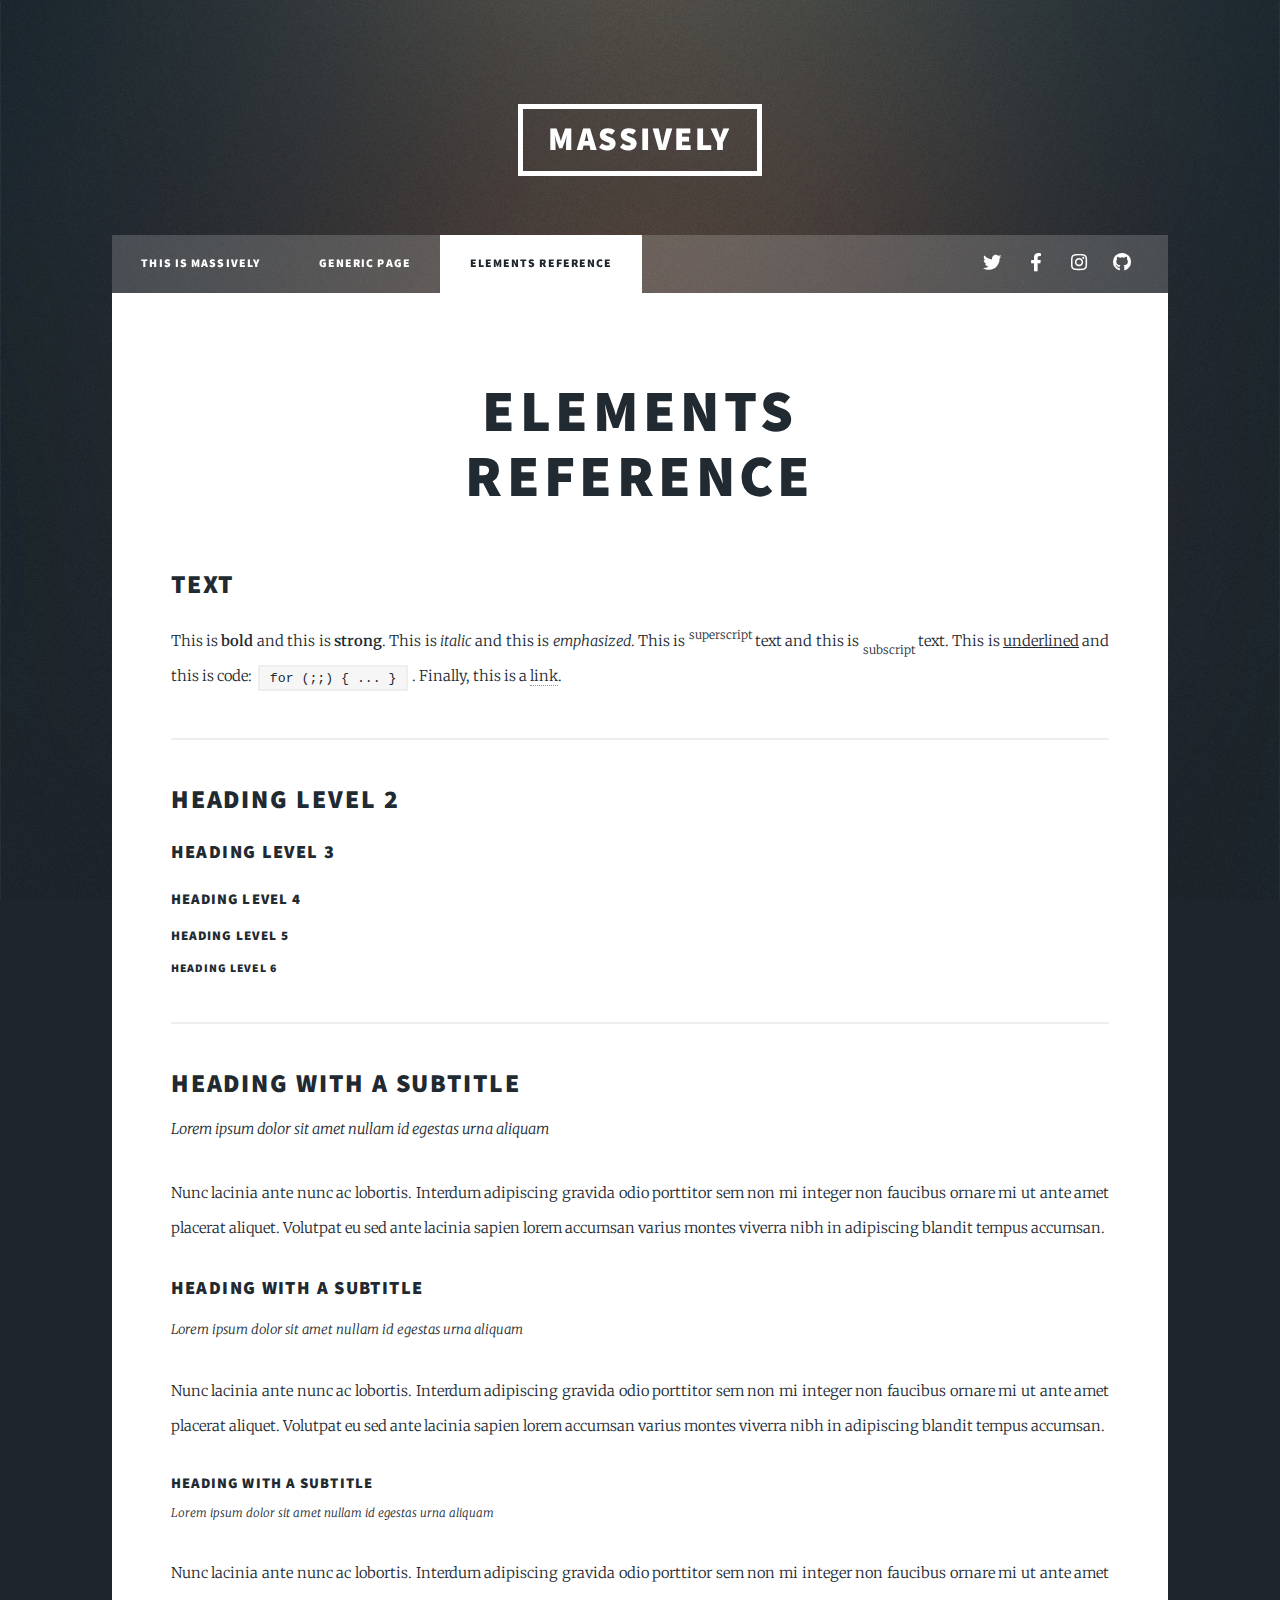
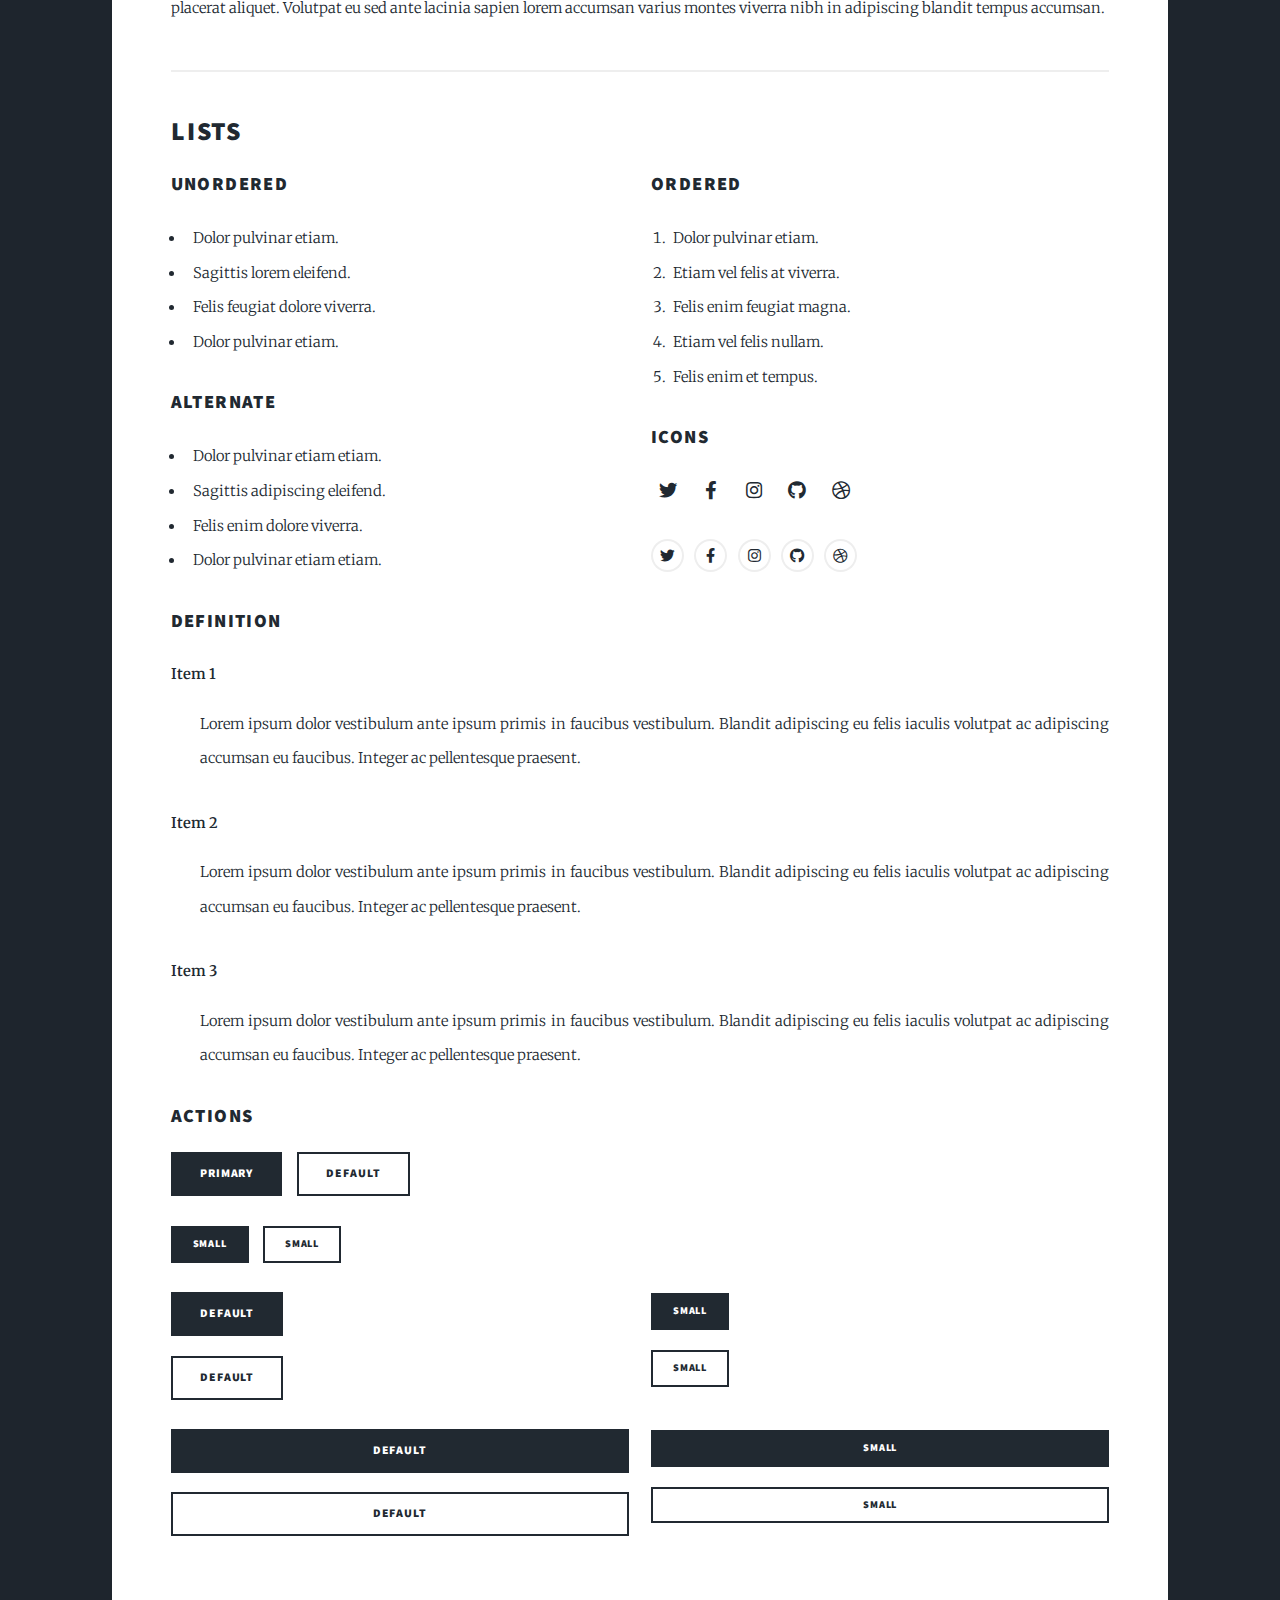
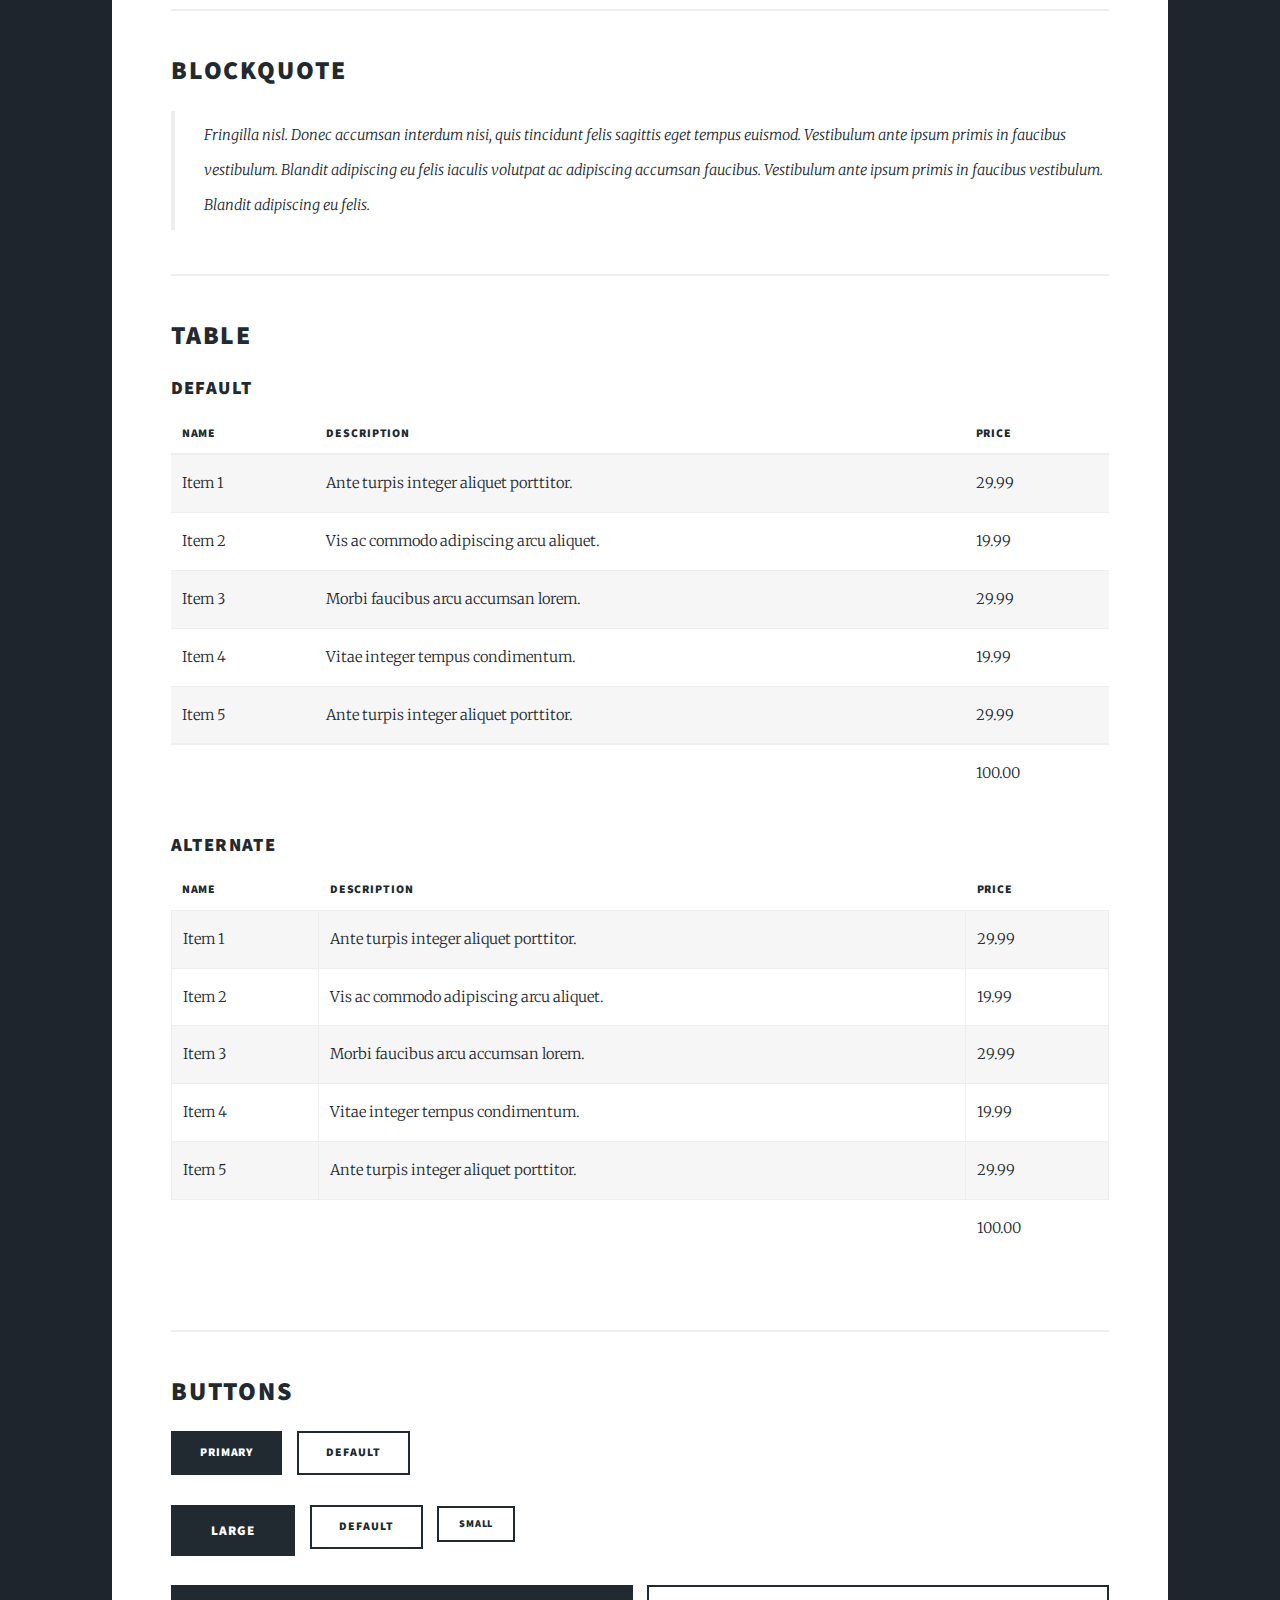
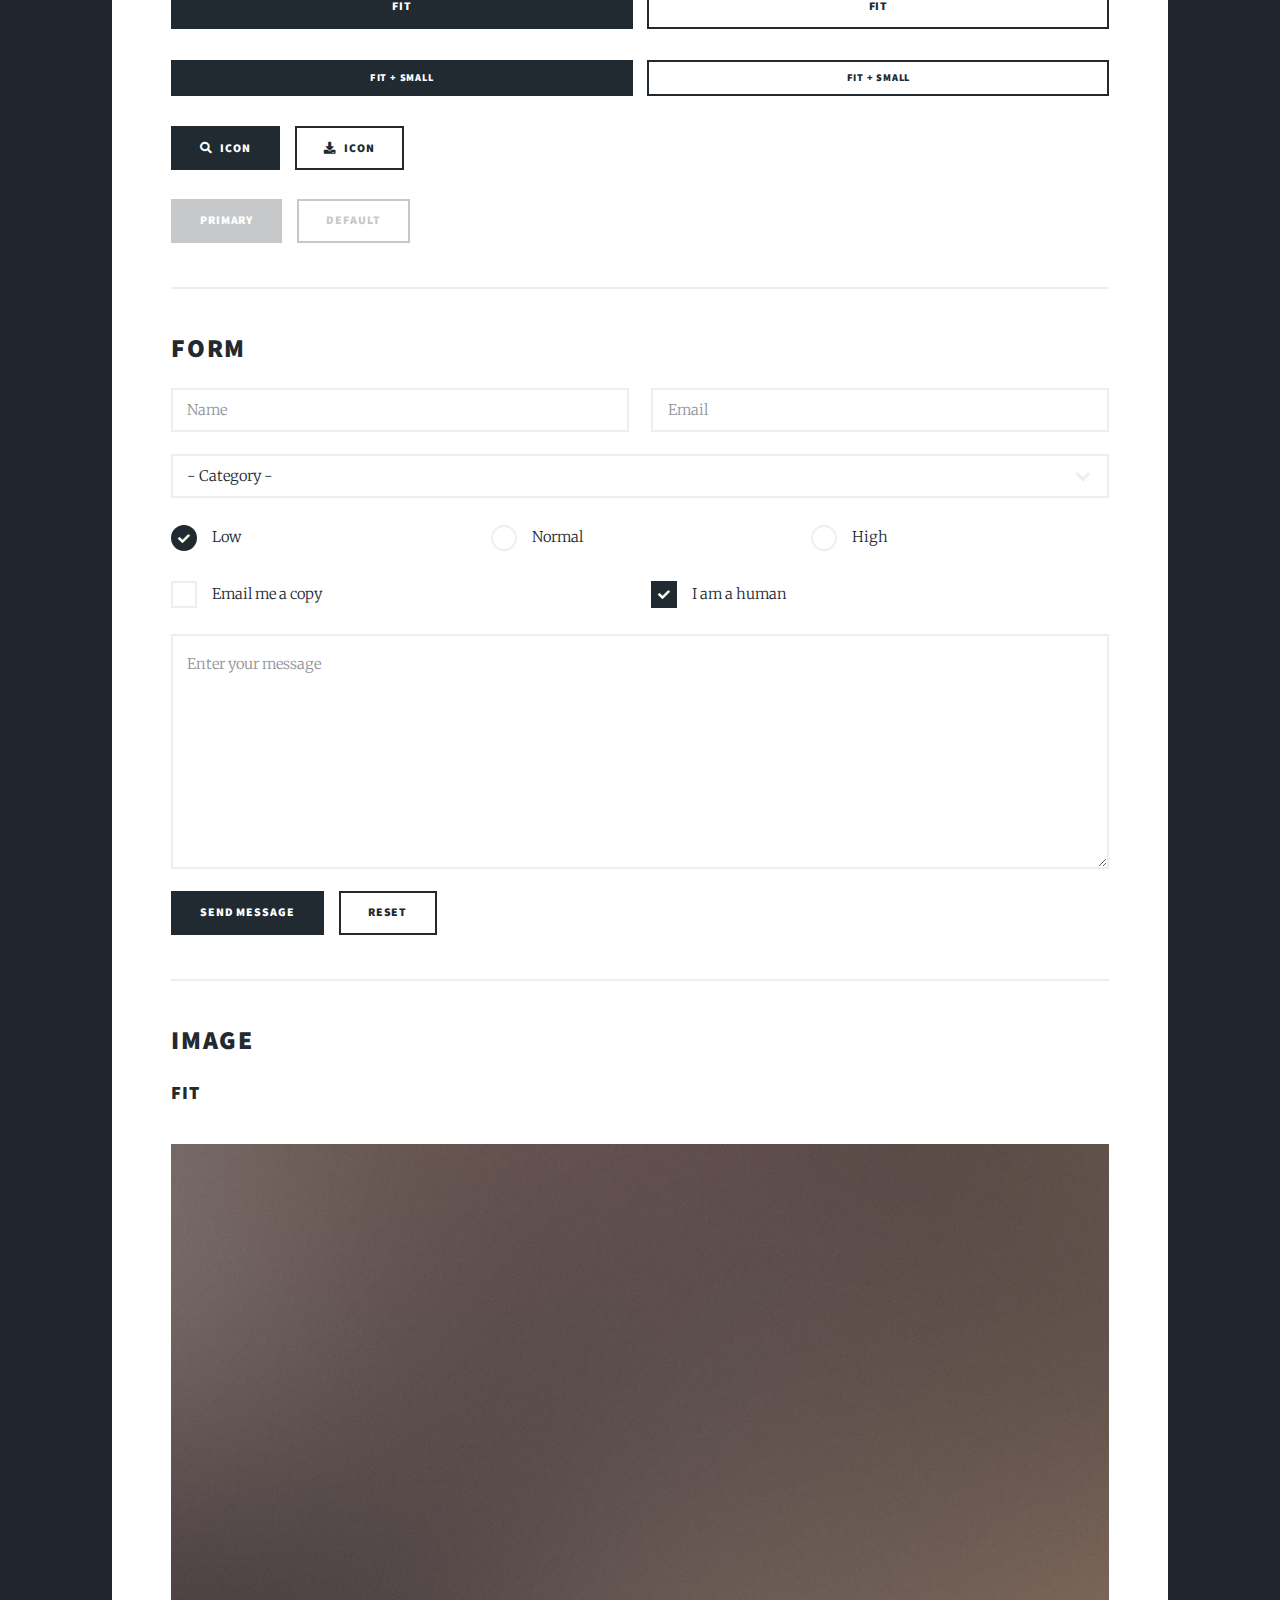
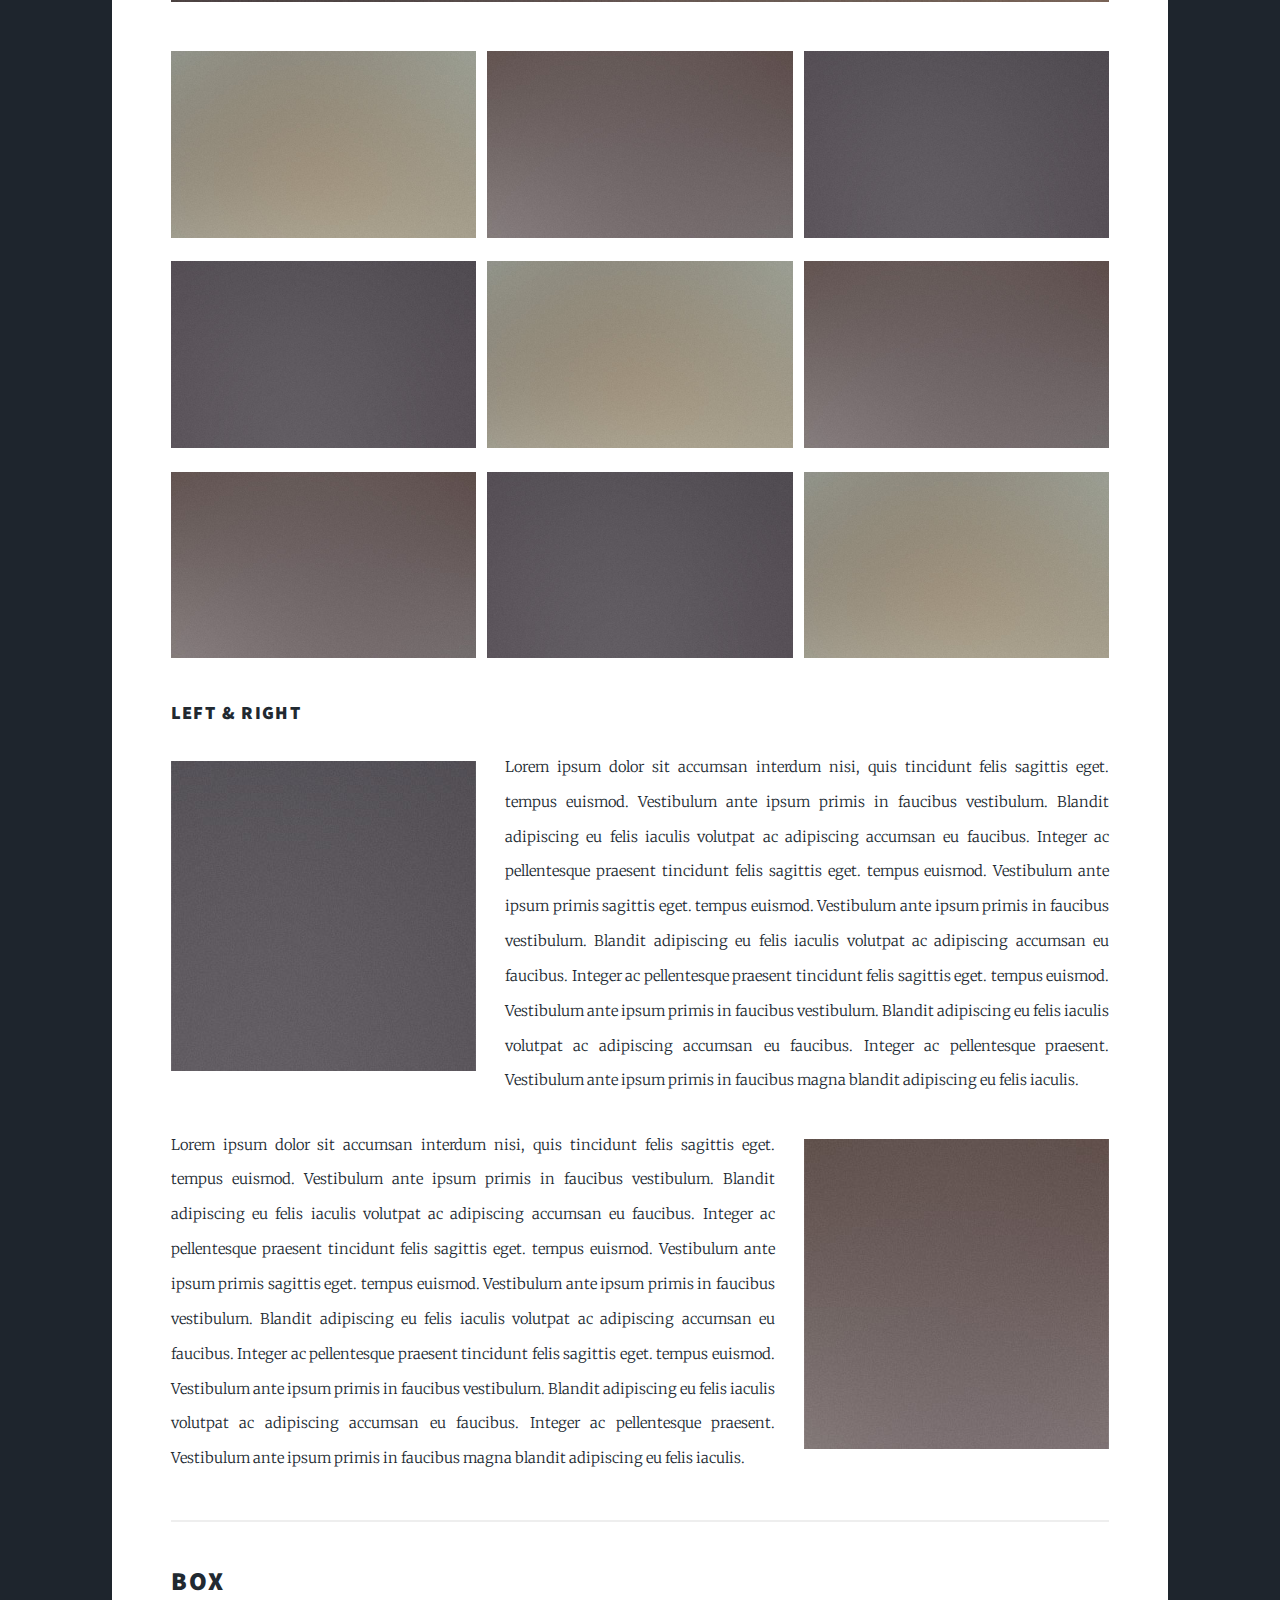
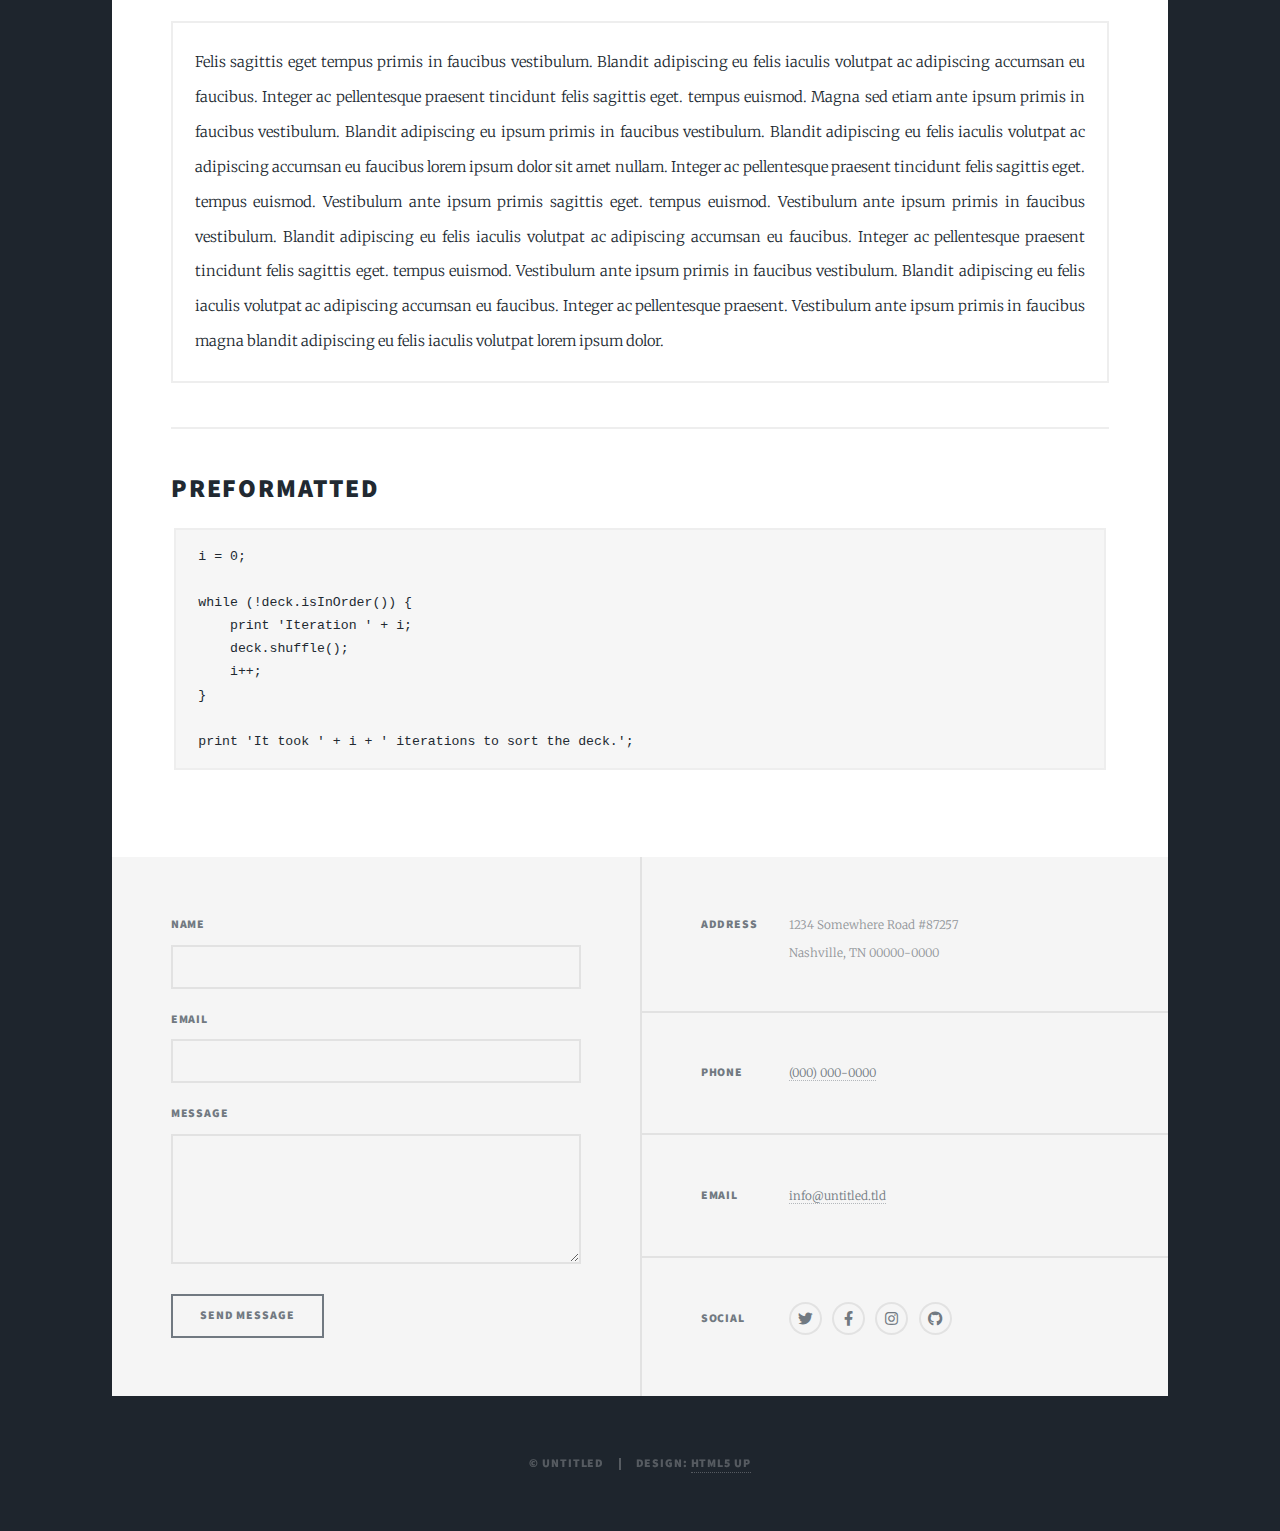
<file: elements.html>
<!DOCTYPE HTML>
<!--
	Massively by HTML5 UP
	html5up.net | @ajlkn
	Free for personal and commercial use under the CCA 3.0 license (html5up.net/license)
-->
<html>
	<head>
		<title>Elements Reference - Massively by HTML5 UP</title>
		<meta charset="utf-8" />
		<meta name="viewport" content="width=device-width, initial-scale=1, user-scalable=no" />
		<link rel="stylesheet" href="assets/css/main.css" />
		<noscript><link rel="stylesheet" href="assets/css/noscript.css" /></noscript>
	</head>
	<body class="is-preload">

		<!-- Wrapper -->
			<div id="wrapper">

				<!-- Header -->
					<header id="header">
						<a href="index.html" class="logo">Massively</a>
					</header>

				<!-- Nav -->
					<nav id="nav">
						<ul class="links">
							<li><a href="index.html">This is Massively</a></li>
							<li><a href="generic.html">Generic Page</a></li>
							<li class="active"><a href="elements.html">Elements Reference</a></li>
						</ul>
						<ul class="icons">
							<li><a href="#" class="icon brands fa-twitter"><span class="label">Twitter</span></a></li>
							<li><a href="#" class="icon brands fa-facebook-f"><span class="label">Facebook</span></a></li>
							<li><a href="#" class="icon brands fa-instagram"><span class="label">Instagram</span></a></li>
							<li><a href="#" class="icon brands fa-github"><span class="label">GitHub</span></a></li>
						</ul>
					</nav>

				<!-- Main -->
					<div id="main">

						<!-- Post -->
							<section class="post">
								<header class="major">
									<h1>Elements<br />
									Reference</h1>
								</header>

								<!-- Text stuff -->
									<h2>Text</h2>
									<p>This is <b>bold</b> and this is <strong>strong</strong>. This is <i>italic</i> and this is <em>emphasized</em>.
									This is <sup>superscript</sup> text and this is <sub>subscript</sub> text.
									This is <u>underlined</u> and this is code: <code>for (;;) { ... }</code>.
									Finally, this is a <a href="#">link</a>.</p>
									<hr />
									<h2>Heading Level 2</h2>
									<h3>Heading Level 3</h3>
									<h4>Heading Level 4</h4>
									<h5>Heading Level 5</h5>
									<h6>Heading Level 6</h6>
									<hr />
									<header>
										<h2>Heading with a Subtitle</h2>
										<p>Lorem ipsum dolor sit amet nullam id egestas urna aliquam</p>
									</header>
									<p>Nunc lacinia ante nunc ac lobortis. Interdum adipiscing gravida odio porttitor sem non mi integer non faucibus ornare mi ut ante amet placerat aliquet. Volutpat eu sed ante lacinia sapien lorem accumsan varius montes viverra nibh in adipiscing blandit tempus accumsan.</p>
									<header>
										<h3>Heading with a Subtitle</h3>
										<p>Lorem ipsum dolor sit amet nullam id egestas urna aliquam</p>
									</header>
									<p>Nunc lacinia ante nunc ac lobortis. Interdum adipiscing gravida odio porttitor sem non mi integer non faucibus ornare mi ut ante amet placerat aliquet. Volutpat eu sed ante lacinia sapien lorem accumsan varius montes viverra nibh in adipiscing blandit tempus accumsan.</p>
									<header>
										<h4>Heading with a Subtitle</h4>
										<p>Lorem ipsum dolor sit amet nullam id egestas urna aliquam</p>
									</header>
									<p>Nunc lacinia ante nunc ac lobortis. Interdum adipiscing gravida odio porttitor sem non mi integer non faucibus ornare mi ut ante amet placerat aliquet. Volutpat eu sed ante lacinia sapien lorem accumsan varius montes viverra nibh in adipiscing blandit tempus accumsan.</p>

									<hr />

								<!-- Lists -->
									<h2>Lists</h2>
									<div class="row">
										<div class="col-6 col-12-small">

											<h3>Unordered</h3>
											<ul>
												<li>Dolor pulvinar etiam.</li>
												<li>Sagittis lorem eleifend.</li>
												<li>Felis feugiat dolore viverra.</li>
												<li>Dolor pulvinar etiam.</li>
											</ul>

											<h3>Alternate</h3>
											<ul class="alt">
												<li>Dolor pulvinar etiam etiam.</li>
												<li>Sagittis adipiscing eleifend.</li>
												<li>Felis enim dolore viverra.</li>
												<li>Dolor pulvinar etiam etiam.</li>
											</ul>

										</div>
										<div class="col-6 col-12-small">

											<h3>Ordered</h3>
											<ol>
												<li>Dolor pulvinar etiam.</li>
												<li>Etiam vel felis at viverra.</li>
												<li>Felis enim feugiat magna.</li>
												<li>Etiam vel felis nullam.</li>
												<li>Felis enim et tempus.</li>
											</ol>

											<h3>Icons</h3>
											<ul class="icons">
												<li><a href="#" class="icon brands fa-twitter"><span class="label">Twitter</span></a></li>
												<li><a href="#" class="icon brands fa-facebook-f"><span class="label">Facebook</span></a></li>
												<li><a href="#" class="icon brands fa-instagram"><span class="label">Instagram</span></a></li>
												<li><a href="#" class="icon brands fa-github"><span class="label">Github</span></a></li>
												<li><a href="#" class="icon brands fa-dribbble"><span class="label">Dribbble</span></a></li>
											</ul>
											<ul class="icons alt">
												<li><a href="#" class="icon brands alt fa-twitter"><span class="label">Twitter</span></a></li>
												<li><a href="#" class="icon brands alt fa-facebook-f"><span class="label">Facebook</span></a></li>
												<li><a href="#" class="icon brands alt fa-instagram"><span class="label">Instagram</span></a></li>
												<li><a href="#" class="icon brands alt fa-github"><span class="label">Github</span></a></li>
												<li><a href="#" class="icon brands alt fa-dribbble"><span class="label">Dribbble</span></a></li>
											</ul>

										</div>
									</div>
									<h3>Definition</h3>
									<dl>
										<dt>Item 1</dt>
										<dd>
											<p>Lorem ipsum dolor vestibulum ante ipsum primis in faucibus vestibulum. Blandit adipiscing eu felis iaculis volutpat ac adipiscing accumsan eu faucibus. Integer ac pellentesque praesent.</p>
										</dd>
										<dt>Item 2</dt>
										<dd>
											<p>Lorem ipsum dolor vestibulum ante ipsum primis in faucibus vestibulum. Blandit adipiscing eu felis iaculis volutpat ac adipiscing accumsan eu faucibus. Integer ac pellentesque praesent.</p>
										</dd>
										<dt>Item 3</dt>
										<dd>
											<p>Lorem ipsum dolor vestibulum ante ipsum primis in faucibus vestibulum. Blandit adipiscing eu felis iaculis volutpat ac adipiscing accumsan eu faucibus. Integer ac pellentesque praesent.</p>
										</dd>
									</dl>

									<h3>Actions</h3>
									<ul class="actions">
										<li><a href="#" class="button primary">Primary</a></li>
										<li><a href="#" class="button">Default</a></li>
									</ul>
									<ul class="actions small">
										<li><a href="#" class="button primary small">Small</a></li>
										<li><a href="#" class="button small">Small</a></li>
									</ul>
									<div class="row">
										<div class="col-6 col-12-small">
											<ul class="actions stacked">
												<li><a href="#" class="button primary">Default</a></li>
												<li><a href="#" class="button">Default</a></li>
											</ul>
										</div>
										<div class="col-6 col-12-small">
											<ul class="actions stacked">
												<li><a href="#" class="button primary small">Small</a></li>
												<li><a href="#" class="button small">Small</a></li>
											</ul>
										</div>
									</div>
									<div class="row">
										<div class="col-6 col-12-small">
											<ul class="actions stacked">
												<li><a href="#" class="button primary fit">Default</a></li>
												<li><a href="#" class="button fit">Default</a></li>
											</ul>
										</div>
										<div class="col-6 col-12-small">
											<ul class="actions stacked">
												<li><a href="#" class="button primary small fit">Small</a></li>
												<li><a href="#" class="button small fit">Small</a></li>
											</ul>
										</div>
									</div>

									<hr />

								<!-- Blockquote -->
									<h2>Blockquote</h2>
									<blockquote>Fringilla nisl. Donec accumsan interdum nisi, quis tincidunt felis sagittis eget tempus euismod. Vestibulum ante ipsum primis in faucibus vestibulum. Blandit adipiscing eu felis iaculis volutpat ac adipiscing accumsan faucibus. Vestibulum ante ipsum primis in faucibus vestibulum. Blandit adipiscing eu felis.</blockquote>

									<hr />

								<!-- Table -->
									<h2>Table</h2>

									<h3>Default</h3>
									<div class="table-wrapper">
										<table>
											<thead>
												<tr>
													<th>Name</th>
													<th>Description</th>
													<th>Price</th>
												</tr>
											</thead>
											<tbody>
												<tr>
													<td>Item 1</td>
													<td>Ante turpis integer aliquet porttitor.</td>
													<td>29.99</td>
												</tr>
												<tr>
													<td>Item 2</td>
													<td>Vis ac commodo adipiscing arcu aliquet.</td>
													<td>19.99</td>
												</tr>
												<tr>
													<td>Item 3</td>
													<td> Morbi faucibus arcu accumsan lorem.</td>
													<td>29.99</td>
												</tr>
												<tr>
													<td>Item 4</td>
													<td>Vitae integer tempus condimentum.</td>
													<td>19.99</td>
												</tr>
												<tr>
													<td>Item 5</td>
													<td>Ante turpis integer aliquet porttitor.</td>
													<td>29.99</td>
												</tr>
											</tbody>
											<tfoot>
												<tr>
													<td colspan="2"></td>
													<td>100.00</td>
												</tr>
											</tfoot>
										</table>
									</div>

									<h3>Alternate</h3>
									<div class="table-wrapper">
										<table class="alt">
											<thead>
												<tr>
													<th>Name</th>
													<th>Description</th>
													<th>Price</th>
												</tr>
											</thead>
											<tbody>
												<tr>
													<td>Item 1</td>
													<td>Ante turpis integer aliquet porttitor.</td>
													<td>29.99</td>
												</tr>
												<tr>
													<td>Item 2</td>
													<td>Vis ac commodo adipiscing arcu aliquet.</td>
													<td>19.99</td>
												</tr>
												<tr>
													<td>Item 3</td>
													<td> Morbi faucibus arcu accumsan lorem.</td>
													<td>29.99</td>
												</tr>
												<tr>
													<td>Item 4</td>
													<td>Vitae integer tempus condimentum.</td>
													<td>19.99</td>
												</tr>
												<tr>
													<td>Item 5</td>
													<td>Ante turpis integer aliquet porttitor.</td>
													<td>29.99</td>
												</tr>
											</tbody>
											<tfoot>
												<tr>
													<td colspan="2"></td>
													<td>100.00</td>
												</tr>
											</tfoot>
										</table>
									</div>

									<hr />

								<!-- Buttons -->
									<h2>Buttons</h2>
									<ul class="actions">
										<li><a href="#" class="button primary">Primary</a></li>
										<li><a href="#" class="button">Default</a></li>
									</ul>
									<ul class="actions">
										<li><a href="#" class="button primary large">Large</a></li>
										<li><a href="#" class="button">Default</a></li>
										<li><a href="#" class="button small">Small</a></li>
									</ul>
									<ul class="actions fit">
										<li><a href="#" class="button primary fit">Fit</a></li>
										<li><a href="#" class="button fit">Fit</a></li>
									</ul>
									<ul class="actions fit small">
										<li><a href="#" class="button primary fit small">Fit + Small</a></li>
										<li><a href="#" class="button fit small">Fit + Small</a></li>
									</ul>
									<ul class="actions">
										<li><a href="#" class="button primary icon solid fa-search">Icon</a></li>
										<li><a href="#" class="button icon solid fa-download">Icon</a></li>
									</ul>
									<ul class="actions">
										<li><span class="button primary disabled">Primary</span></li>
										<li><span class="button disabled">Default</span></li>
									</ul>

									<hr />

								<!-- Form -->
									<h2>Form</h2>

									<form method="post" action="#">
										<div class="row gtr-uniform">
											<div class="col-6 col-12-xsmall">
												<input type="text" name="demo-name" id="demo-name" value="" placeholder="Name" />
											</div>
											<div class="col-6 col-12-xsmall">
												<input type="email" name="demo-email" id="demo-email" value="" placeholder="Email" />
											</div>
											<!-- Break -->
											<div class="col-12">
												<select name="demo-category" id="demo-category">
													<option value="">- Category -</option>
													<option value="1">Manufacturing</option>
													<option value="1">Shipping</option>
													<option value="1">Administration</option>
													<option value="1">Human Resources</option>
												</select>
											</div>
											<!-- Break -->
											<div class="col-4 col-12-small">
												<input type="radio" id="demo-priority-low" name="demo-priority" checked>
												<label for="demo-priority-low">Low</label>
											</div>
											<div class="col-4 col-12-small">
												<input type="radio" id="demo-priority-normal" name="demo-priority">
												<label for="demo-priority-normal">Normal</label>
											</div>
											<div class="col-4 col-12-small">
												<input type="radio" id="demo-priority-high" name="demo-priority">
												<label for="demo-priority-high">High</label>
											</div>
											<!-- Break -->
											<div class="col-6 col-12-small">
												<input type="checkbox" id="demo-copy" name="demo-copy">
												<label for="demo-copy">Email me a copy</label>
											</div>
											<div class="col-6 col-12-small">
												<input type="checkbox" id="demo-human" name="demo-human" checked>
												<label for="demo-human">I am a human</label>
											</div>
											<!-- Break -->
											<div class="col-12">
												<textarea name="demo-message" id="demo-message" placeholder="Enter your message" rows="6"></textarea>
											</div>
											<!-- Break -->
											<div class="col-12">
												<ul class="actions">
													<li><input type="submit" value="Send Message" class="primary" /></li>
													<li><input type="reset" value="Reset" /></li>
												</ul>
											</div>
										</div>
									</form>

									<hr />

								<!-- Image -->
									<h2>Image</h2>

									<h3>Fit</h3>
									<span class="image fit"><img src="images/pic01.jpg" alt="" /></span>
									<div class="box alt">
										<div class="row gtr-50 gtr-uniform">
											<div class="col-4"><span class="image fit"><img src="images/pic02.jpg" alt="" /></span></div>
											<div class="col-4"><span class="image fit"><img src="images/pic03.jpg" alt="" /></span></div>
											<div class="col-4"><span class="image fit"><img src="images/pic04.jpg" alt="" /></span></div>
											<!-- Break -->
											<div class="col-4"><span class="image fit"><img src="images/pic04.jpg" alt="" /></span></div>
											<div class="col-4"><span class="image fit"><img src="images/pic02.jpg" alt="" /></span></div>
											<div class="col-4"><span class="image fit"><img src="images/pic03.jpg" alt="" /></span></div>
											<!-- Break -->
											<div class="col-4"><span class="image fit"><img src="images/pic03.jpg" alt="" /></span></div>
											<div class="col-4"><span class="image fit"><img src="images/pic04.jpg" alt="" /></span></div>
											<div class="col-4"><span class="image fit"><img src="images/pic02.jpg" alt="" /></span></div>
										</div>
									</div>

									<h3>Left &amp; Right</h3>
									<p><span class="image left"><img src="images/pic08.jpg" alt="" /></span>Lorem ipsum dolor sit accumsan interdum nisi, quis tincidunt felis sagittis eget. tempus euismod. Vestibulum ante ipsum primis in faucibus vestibulum. Blandit adipiscing eu felis iaculis volutpat ac adipiscing accumsan eu faucibus. Integer ac pellentesque praesent tincidunt felis sagittis eget. tempus euismod. Vestibulum ante ipsum primis sagittis eget. tempus euismod. Vestibulum ante ipsum primis in faucibus vestibulum. Blandit adipiscing eu felis iaculis volutpat ac adipiscing accumsan eu faucibus. Integer ac pellentesque praesent tincidunt felis sagittis eget. tempus euismod. Vestibulum ante ipsum primis in faucibus vestibulum. Blandit adipiscing eu felis iaculis volutpat ac adipiscing accumsan eu faucibus. Integer ac pellentesque praesent. Vestibulum ante ipsum primis in faucibus magna blandit adipiscing eu felis iaculis.</p>
									<p><span class="image right"><img src="images/pic09.jpg" alt="" /></span>Lorem ipsum dolor sit accumsan interdum nisi, quis tincidunt felis sagittis eget. tempus euismod. Vestibulum ante ipsum primis in faucibus vestibulum. Blandit adipiscing eu felis iaculis volutpat ac adipiscing accumsan eu faucibus. Integer ac pellentesque praesent tincidunt felis sagittis eget. tempus euismod. Vestibulum ante ipsum primis sagittis eget. tempus euismod. Vestibulum ante ipsum primis in faucibus vestibulum. Blandit adipiscing eu felis iaculis volutpat ac adipiscing accumsan eu faucibus. Integer ac pellentesque praesent tincidunt felis sagittis eget. tempus euismod. Vestibulum ante ipsum primis in faucibus vestibulum. Blandit adipiscing eu felis iaculis volutpat ac adipiscing accumsan eu faucibus. Integer ac pellentesque praesent. Vestibulum ante ipsum primis in faucibus magna blandit adipiscing eu felis iaculis.</p>

									<hr />

								<!-- Box -->
									<h2>Box</h2>
									<div class="box">
										<p>Felis sagittis eget tempus primis in faucibus vestibulum. Blandit adipiscing eu felis iaculis volutpat ac adipiscing accumsan eu faucibus. Integer ac pellentesque praesent tincidunt felis sagittis eget. tempus euismod. Magna sed etiam ante ipsum primis in faucibus vestibulum. Blandit adipiscing eu ipsum primis in faucibus vestibulum. Blandit adipiscing eu felis iaculis volutpat ac adipiscing accumsan eu faucibus lorem ipsum dolor sit amet nullam. Integer ac pellentesque praesent tincidunt felis sagittis eget. tempus euismod. Vestibulum ante ipsum primis sagittis eget. tempus euismod. Vestibulum ante ipsum primis in faucibus vestibulum. Blandit adipiscing eu felis iaculis volutpat ac adipiscing accumsan eu faucibus. Integer ac pellentesque praesent tincidunt felis sagittis eget. tempus euismod. Vestibulum ante ipsum primis in faucibus vestibulum. Blandit adipiscing eu felis iaculis volutpat ac adipiscing accumsan eu faucibus. Integer ac pellentesque praesent. Vestibulum ante ipsum primis in faucibus magna blandit adipiscing eu felis iaculis volutpat lorem ipsum dolor.</p>
									</div>

									<hr />

								<!-- Preformatted Code -->
									<h2>Preformatted</h2>
									<pre><code>i = 0;

while (!deck.isInOrder()) {
    print 'Iteration ' + i;
    deck.shuffle();
    i++;
}

print 'It took ' + i + ' iterations to sort the deck.';
</code></pre>

							</section>

					</div>

				<!-- Footer -->
					<footer id="footer">
						<section>
							<form method="post" action="#">
								<div class="fields">
									<div class="field">
										<label for="name">Name</label>
										<input type="text" name="name" id="name" />
									</div>
									<div class="field">
										<label for="email">Email</label>
										<input type="text" name="email" id="email" />
									</div>
									<div class="field">
										<label for="message">Message</label>
										<textarea name="message" id="message" rows="3"></textarea>
									</div>
								</div>
								<ul class="actions">
									<li><input type="submit" value="Send Message" /></li>
								</ul>
							</form>
						</section>
						<section class="split contact">
							<section class="alt">
								<h3>Address</h3>
								<p>1234 Somewhere Road #87257<br />
								Nashville, TN 00000-0000</p>
							</section>
							<section>
								<h3>Phone</h3>
								<p><a href="#">(000) 000-0000</a></p>
							</section>
							<section>
								<h3>Email</h3>
								<p><a href="#">info@untitled.tld</a></p>
							</section>
							<section>
								<h3>Social</h3>
								<ul class="icons alt">
									<li><a href="#" class="icon brands alt fa-twitter"><span class="label">Twitter</span></a></li>
									<li><a href="#" class="icon brands alt fa-facebook-f"><span class="label">Facebook</span></a></li>
									<li><a href="#" class="icon brands alt fa-instagram"><span class="label">Instagram</span></a></li>
									<li><a href="#" class="icon brands alt fa-github"><span class="label">GitHub</span></a></li>
								</ul>
							</section>
						</section>
					</footer>

				<!-- Copyright -->
					<div id="copyright">
						<ul><li>&copy; Untitled</li><li>Design: <a href="https://html5up.net">HTML5 UP</a></li></ul>
					</div>

			</div>

		<!-- Scripts -->
			<script src="assets/js/jquery.min.js"></script>
			<script src="assets/js/jquery.scrollex.min.js"></script>
			<script src="assets/js/jquery.scrolly.min.js"></script>
			<script src="assets/js/browser.min.js"></script>
			<script src="assets/js/breakpoints.min.js"></script>
			<script src="assets/js/util.js"></script>
			<script src="assets/js/main.js"></script>

	</body>
</html>
</file>
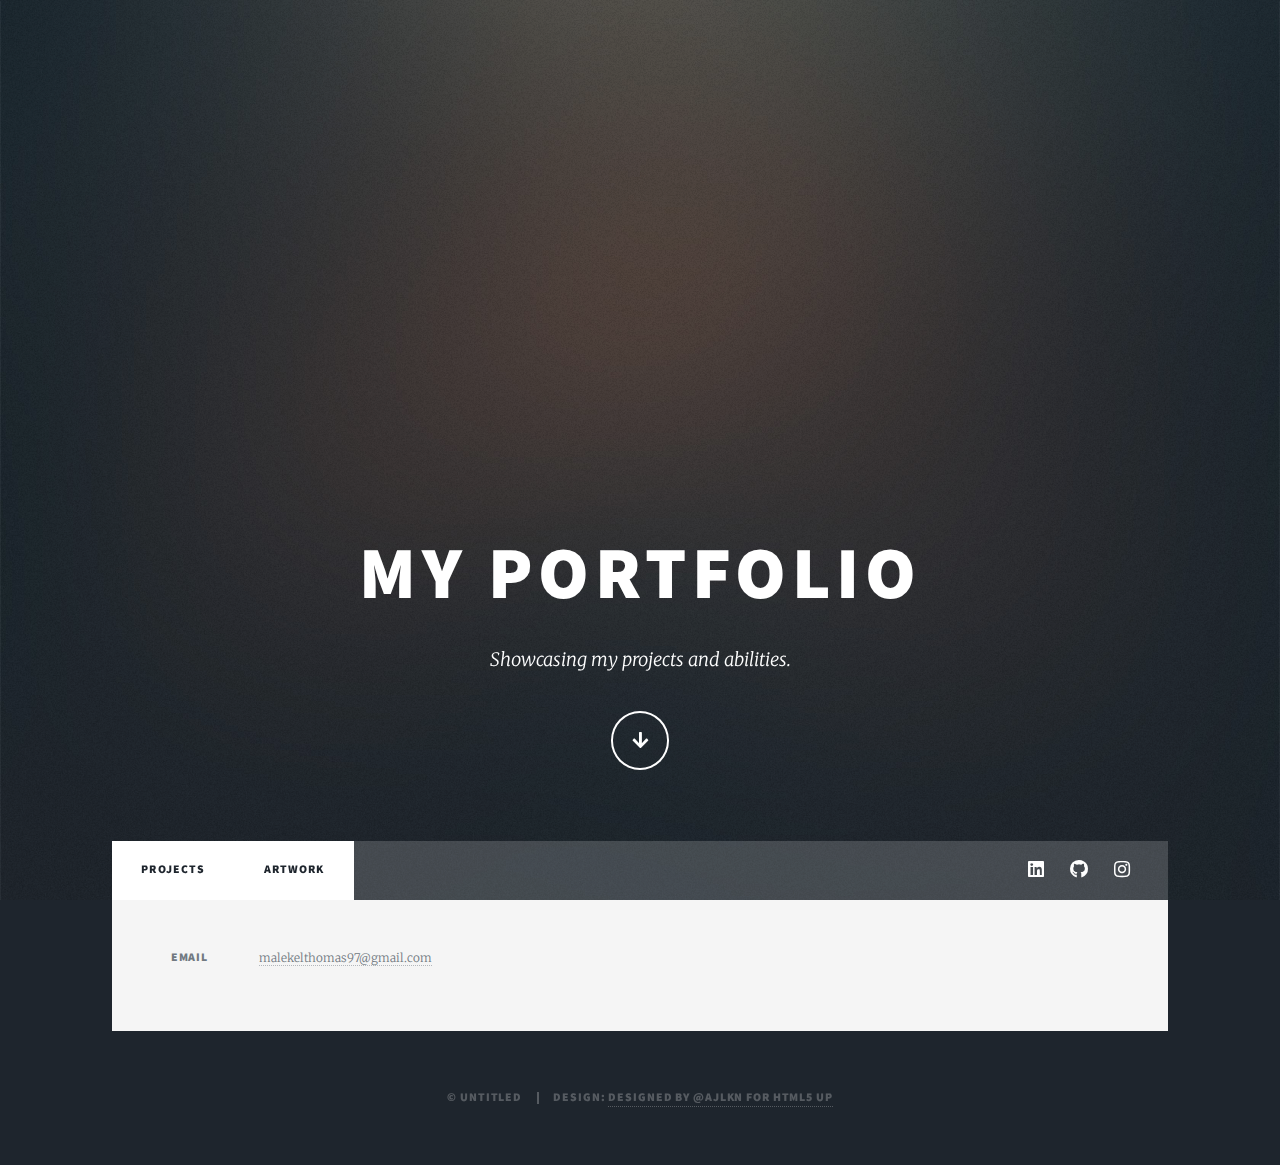
<file: generic.html>
<!DOCTYPE HTML>
<!--
	Massively by HTML5 UP
	html5up.net | @ajlkn
	Free for personal and commercial use under the CCA 3.0 license (html5up.net/license)
-->
<html>
	<head>
		<title>Maleke Thomas</title>
		<meta charset="utf-8" />
		<meta name="viewport" content="width=device-width, initial-scale=1, user-scalable=no" />
		<link rel="stylesheet" href="assets/css/main.css" />
		<noscript><link rel="stylesheet" href="assets/css/noscript.css" /></noscript>
		<script src="https://code.jquery.com/jquery-3.5.1.js" integrity="sha256-QWo7LDvxbWT2tbbQ97B53yJnYU3WhH/C8ycbRAkjPDc=" crossorigin="anonymous"></script>
		<script>
			$(document).ready(function(){
			  $.ajax({
				url:"https://graph.instagram.com/me/media?fields=id,caption,media_type,media_url,username&access_token=IGQVJVR3VYQmV6czNkRHRDWnU0SHdqNXRVYl9rR3NnUnI2RUtJa3loVTVsWmlpb1VqSDFJYVZAGLTVEUlZASaDA5X3ROb0JFNlEtTkRfYWZAyNHNBQkVZAY25ZAQ3BobTVFMl9uczdVdzJR",
				type: "GET",
				success: function(data){
					var content='<article class="post featured"><header class="major"><a class="image main">'
				  	for(i in data["data"]){
						console.log(data["data"][i]["media_url"])
						if((data["data"][i]["media_url"].includes("scontent"))){
					  		$("#main").append(content+`<img width=50% height=auto src='${data["data"][i]["media_url"]}'></a><p>${data["data"][i]["caption"]}</p>`)
							}
						else{
					  		$("#main").append(content+`<video class='center' width='480' height='480' controls><source src='${data["data"][i]["media_url"]}'></video></a><p>${data["data"][i]["caption"]}</p>`)
							}
				  		}
					}
			  	})
			})
		  </script>
		  <style>
			  img, video{
				  text-align: center;
				  display: inline-block;
			  }
		  </style>
	</head>
	<body class="is-preload">

		<!-- Wrapper -->
			<div id="wrapper" class="fade-in">

				<!-- Intro -->
					<div id="intro">
						<h1>My Portfolio</h1>
						<p>Showcasing my projects and abilities.</p>
						<ul class="actions">
							<li><a href="#header" class="button icon solid solo fa-arrow-down scrolly">Continue</a></li>
						</ul>
					</div>

				<!-- Header -->
					<header id="header">
						<a href="index.html" class="logo">Welcome</a>
					</header>

				<!-- Nav -->
					<nav id="nav">
						<ul class="links">
							<li class="active"><a href="index.html">Projects</a></li>
							<li class="active"><a href="generic.html">Artwork</a></li>
						</ul>
						<ul class="icons">
							<li><a href="https://www.linkedin.com/in/malekelthomas010" target = "_blank" class="icon brands fa-linkedin"><span class="label">linkedIn</span></a></li>
							<li><a href="https://github.com/malekelthomas" class="icon brands fa-github" target ="_blank"><span class="label">GitHub</span></a></li>
							<li><a href="https://www.instagram.com/lekedraws/" class="icon brands fa-instagram" target ="_blank"><span class="label">GitHub</span></a></li>
						</ul>
					</nav>

				<!-- Main -->
					<div id="main">

					</div>	
				<!-- Footer -->
					<footer id="footer">
						<section class="split contact">
							<section>
								<h3>Email</h3>
								<p><a href="#">malekelthomas97@gmail.com</a></p>
							</section>
						</section>
					</footer>

				<!-- Copyright -->
					<div id="copyright">
						<ul><li>&copy; Untitled</li><li>Design: <a href="https://html5up.net">designed by @ajlkn for HTML5 UP</a></li></ul>
					</div>

			</div>

		<!-- Scripts -->
			<script src="assets/js/jquery.min.js"></script>
			<script src="assets/js/jquery.scrollex.min.js"></script>
			<script src="assets/js/jquery.scrolly.min.js"></script>
			<script src="assets/js/browser.min.js"></script>
			<script src="assets/js/breakpoints.min.js"></script>
			<script src="assets/js/util.js"></script>
			<script src="assets/js/main.js"></script>

	</body>
</html>
</file>
<file: assets/css/main.css>
@import url(fontawesome-all.min.css);
@import url("https://fonts.googleapis.com/css?family=Merriweather:300,700,300italic,700italic|Source+Sans+Pro:900");

/*
	Massively by HTML5 UP
	html5up.net | @ajlkn
	Free for personal and commercial use under the CCA 3.0 license (html5up.net/license)
*/

html, body, div, span, applet, object,
iframe, h1, h2, h3, h4, h5, h6, p, blockquote,
pre, a, abbr, acronym, address, big, cite,
code, del, dfn, em, img, ins, kbd, q, s, samp,
small, strike, strong, sub, sup, tt, var, b,
u, i, center, dl, dt, dd, ol, ul, li, fieldset,
form, label, legend, table, caption, tbody,
tfoot, thead, tr, th, td, article, aside,
canvas, details, embed, figure, figcaption,
footer, header, hgroup, menu, nav, output, ruby,
section, summary, time, mark, audio, video {
	margin: 0;
	padding: 0;
	border: 0;
	font-size: 100%;
	font: inherit;
	vertical-align: baseline;}

article, aside, details, figcaption, figure,
footer, header, hgroup, menu, nav, section {
	display: block;}

body {
	line-height: 1;
}

ol, ul {
	list-style: none;
}

blockquote, q {
	quotes: none;
}

	blockquote:before, blockquote:after, q:before, q:after {
		content: '';
		content: none;
	}

table {
	border-collapse: collapse;
	border-spacing: 0;
}

body {
	-webkit-text-size-adjust: none;
}

mark {
	background-color: transparent;
	color: inherit;
}

input::-moz-focus-inner {
	border: 0;
	padding: 0;
}

input, select, textarea {
	-moz-appearance: none;
	-webkit-appearance: none;
	-ms-appearance: none;
	appearance: none;
}

/* Basic */

	@-ms-viewport {
		width: device-width;
	}

	body {
		-ms-overflow-style: scrollbar;
	}

	@media screen and (max-width: 480px) {

		html, body {
			min-width: 320px;
		}

	}

	html {
		box-sizing: border-box;
	}

	*, *:before, *:after {
		box-sizing: inherit;
	}

	body {
		background-color: #1e252d;
	}

		body.is-preload *, body.is-preload *:before, body.is-preload *:after {
			-moz-animation: none !important;
			-webkit-animation: none !important;
			-ms-animation: none !important;
			animation: none !important;
			-moz-transition: none !important;
			-webkit-transition: none !important;
			-ms-transition: none !important;
			transition: none !important;
		}

/* Type */

	html {
		font-size: 16pt;
	}

		@media screen and (max-width: 1680px) {

			html {
				font-size: 12pt;
			}

		}

		@media screen and (max-width: 1280px) {

			html {
				font-size: 11pt;
			}

		}

		@media screen and (max-width: 360px) {

			html {
				font-size: 10pt;
			}

		}

	body {
		color: #212931;
	}

	body, input, select, textarea {
		font-family: "Merriweather", Georgia, serif;
		font-weight: 300;
		font-size: 1rem;
		line-height: 2.375;
	}

	a {
		-moz-transition: color 0.2s ease-in-out, background-color 0.2s ease-in-out, border-color 0.2s ease-in-out, box-shadow 0.2s ease-in-out;
		-webkit-transition: color 0.2s ease-in-out, background-color 0.2s ease-in-out, border-color 0.2s ease-in-out, box-shadow 0.2s ease-in-out;
		-ms-transition: color 0.2s ease-in-out, background-color 0.2s ease-in-out, border-color 0.2s ease-in-out, box-shadow 0.2s ease-in-out;
		transition: color 0.2s ease-in-out, background-color 0.2s ease-in-out, border-color 0.2s ease-in-out, box-shadow 0.2s ease-in-out;
		border-bottom: dotted 1px;
		text-decoration: none;
	}

		a:hover {
			border-bottom-color: transparent;
		}

	strong, b {
		font-weight: 600;
	}

	em, i {
		font-style: italic;
	}

	p {
		text-align: justify;
		margin: 0 0 2rem 0;
	}

	h1, h2, h3, h4, h5, h6 {
		font-family: "Source Sans Pro", Helvetica, sans-serif;
		font-weight: 900;
		line-height: 1.5;
		letter-spacing: 0.075em;
		text-transform: uppercase;
		margin: 0 0 1rem 0;
	}

		h1 a, h2 a, h3 a, h4 a, h5 a, h6 a {
			border-bottom: 0;
			color: inherit;
			text-decoration: none;
		}

	h1 {
		font-size: 4rem;
		line-height: 1.1;
		margin: 0 0 2rem 0;
	}

	h2 {
		font-size: 1.75rem;
		line-height: 1.3;
		margin: 0 0 1.5rem 0;
	}

	h3 {
		font-size: 1.25rem;
		margin: 0 0 1.5rem 0;
	}

	h4 {
		font-size: 1rem;
	}

	h5 {
		font-size: 0.9rem;
	}

	h6 {
		font-size: 0.8rem;
	}

	sub {
		font-size: 0.8rem;
		position: relative;
		top: 0.5rem;
	}

	sup {
		font-size: 0.8rem;
		position: relative;
		top: -0.5rem;
	}

	blockquote {
		border-left: solid 4px;
		font-style: italic;
		margin: 0 0 2rem 0;
		padding: 0.5rem 0 0.5rem 2rem;
	}

	code {
		border: solid 2px;
		font-family: "Courier New", monospace;
		font-size: 0.9rem;
		margin: 0 0.25rem;
		padding: 0.25rem 0.65rem;
	}

	pre {
		-webkit-overflow-scrolling: touch;
		font-family: "Courier New", monospace;
		font-size: 0.9rem;
		margin: 0 0 2rem 0;
	}

		pre code {
			display: block;
			line-height: 1.75;
			padding: 1rem 1.5rem;
			overflow-x: auto;
		}

	hr {
		border: 0;
		border-bottom: solid 2px;
		margin: 3rem 0;
	}

		hr.major {
			margin: 5rem 0;
		}

	.align-left {
		text-align: left;
	}

	.align-center {
		text-align: center;
	}

	.align-right {
		text-align: right;
	}

	input, select, textarea {
		color: #212931;
	}

	a {
		color: #212931;
		border-bottom-color: rgba(33, 41, 49, 0.5);
	}

		a:hover {
			border-bottom-color: transparent;
			color: #18bfef !important;
		}

	strong, b {
		color: #212931;
	}

	h1, h2, h3, h4, h5, h6 {
		color: #212931;
	}

	blockquote {
		border-left-color: #eeeeee;
	}

	code {
		background: rgba(220, 220, 220, 0.25);
		border-color: #eeeeee;
	}

	hr {
		border-bottom-color: #eeeeee;
	}

/* Row */

	.row {
		display: flex;
		flex-wrap: wrap;
		box-sizing: border-box;
		align-items: stretch;
	}

		.row > * {
			box-sizing: border-box;
		}

		.row.gtr-uniform > * > :last-child {
			margin-bottom: 0;
		}

		.row.aln-left {
			justify-content: flex-start;
		}

		.row.aln-center {
			justify-content: center;
		}

		.row.aln-right {
			justify-content: flex-end;
		}

		.row.aln-top {
			align-items: flex-start;
		}

		.row.aln-middle {
			align-items: center;
		}

		.row.aln-bottom {
			align-items: flex-end;
		}

		.row > .imp {
			order: -1;
		}

		.row > .col-1 {
			width: 8.33333%;
		}

		.row > .off-1 {
			margin-left: 8.33333%;
		}

		.row > .col-2 {
			width: 16.66667%;
		}

		.row > .off-2 {
			margin-left: 16.66667%;
		}

		.row > .col-3 {
			width: 25%;
		}

		.row > .off-3 {
			margin-left: 25%;
		}

		.row > .col-4 {
			width: 33.33333%;
		}

		.row > .off-4 {
			margin-left: 33.33333%;
		}

		.row > .col-5 {
			width: 41.66667%;
		}

		.row > .off-5 {
			margin-left: 41.66667%;
		}

		.row > .col-6 {
			width: 50%;
		}

		.row > .off-6 {
			margin-left: 50%;
		}

		.row > .col-7 {
			width: 58.33333%;
		}

		.row > .off-7 {
			margin-left: 58.33333%;
		}

		.row > .col-8 {
			width: 66.66667%;
		}

		.row > .off-8 {
			margin-left: 66.66667%;
		}

		.row > .col-9 {
			width: 75%;
		}

		.row > .off-9 {
			margin-left: 75%;
		}

		.row > .col-10 {
			width: 83.33333%;
		}

		.row > .off-10 {
			margin-left: 83.33333%;
		}

		.row > .col-11 {
			width: 91.66667%;
		}

		.row > .off-11 {
			margin-left: 91.66667%;
		}

		.row > .col-12 {
			width: 100%;
		}

		.row > .off-12 {
			margin-left: 100%;
		}

		.row.gtr-0 {
			margin-top: 0;
			margin-left: 0rem;
		}

			.row.gtr-0 > * {
				padding: 0 0 0 0rem;
			}

			.row.gtr-0.gtr-uniform {
				margin-top: 0rem;
			}

				.row.gtr-0.gtr-uniform > * {
					padding-top: 0rem;
				}

		.row.gtr-25 {
			margin-top: 0;
			margin-left: -0.375rem;
		}

			.row.gtr-25 > * {
				padding: 0 0 0 0.375rem;
			}

			.row.gtr-25.gtr-uniform {
				margin-top: -0.375rem;
			}

				.row.gtr-25.gtr-uniform > * {
					padding-top: 0.375rem;
				}

		.row.gtr-50 {
			margin-top: 0;
			margin-left: -0.75rem;
		}

			.row.gtr-50 > * {
				padding: 0 0 0 0.75rem;
			}

			.row.gtr-50.gtr-uniform {
				margin-top: -0.75rem;
			}

				.row.gtr-50.gtr-uniform > * {
					padding-top: 0.75rem;
				}

		.row {
			margin-top: 0;
			margin-left: -1.5rem;
		}

			.row > * {
				padding: 0 0 0 1.5rem;
			}

			.row.gtr-uniform {
				margin-top: -1.5rem;
			}

				.row.gtr-uniform > * {
					padding-top: 1.5rem;
				}

		.row.gtr-150 {
			margin-top: 0;
			margin-left: -2.25rem;
		}

			.row.gtr-150 > * {
				padding: 0 0 0 2.25rem;
			}

			.row.gtr-150.gtr-uniform {
				margin-top: -2.25rem;
			}

				.row.gtr-150.gtr-uniform > * {
					padding-top: 2.25rem;
				}

		.row.gtr-200 {
			margin-top: 0;
			margin-left: -3rem;
		}

			.row.gtr-200 > * {
				padding: 0 0 0 3rem;
			}

			.row.gtr-200.gtr-uniform {
				margin-top: -3rem;
			}

				.row.gtr-200.gtr-uniform > * {
					padding-top: 3rem;
				}

		@media screen and (max-width: 1680px) {

			.row {
				display: flex;
				flex-wrap: wrap;
				box-sizing: border-box;
				align-items: stretch;
			}

				.row > * {
					box-sizing: border-box;
				}

				.row.gtr-uniform > * > :last-child {
					margin-bottom: 0;
				}

				.row.aln-left {
					justify-content: flex-start;
				}

				.row.aln-center {
					justify-content: center;
				}

				.row.aln-right {
					justify-content: flex-end;
				}

				.row.aln-top {
					align-items: flex-start;
				}

				.row.aln-middle {
					align-items: center;
				}

				.row.aln-bottom {
					align-items: flex-end;
				}

				.row > .imp-xlarge {
					order: -1;
				}

				.row > .col-1-xlarge {
					width: 8.33333%;
				}

				.row > .off-1-xlarge {
					margin-left: 8.33333%;
				}

				.row > .col-2-xlarge {
					width: 16.66667%;
				}

				.row > .off-2-xlarge {
					margin-left: 16.66667%;
				}

				.row > .col-3-xlarge {
					width: 25%;
				}

				.row > .off-3-xlarge {
					margin-left: 25%;
				}

				.row > .col-4-xlarge {
					width: 33.33333%;
				}

				.row > .off-4-xlarge {
					margin-left: 33.33333%;
				}

				.row > .col-5-xlarge {
					width: 41.66667%;
				}

				.row > .off-5-xlarge {
					margin-left: 41.66667%;
				}

				.row > .col-6-xlarge {
					width: 50%;
				}

				.row > .off-6-xlarge {
					margin-left: 50%;
				}

				.row > .col-7-xlarge {
					width: 58.33333%;
				}

				.row > .off-7-xlarge {
					margin-left: 58.33333%;
				}

				.row > .col-8-xlarge {
					width: 66.66667%;
				}

				.row > .off-8-xlarge {
					margin-left: 66.66667%;
				}

				.row > .col-9-xlarge {
					width: 75%;
				}

				.row > .off-9-xlarge {
					margin-left: 75%;
				}

				.row > .col-10-xlarge {
					width: 83.33333%;
				}

				.row > .off-10-xlarge {
					margin-left: 83.33333%;
				}

				.row > .col-11-xlarge {
					width: 91.66667%;
				}

				.row > .off-11-xlarge {
					margin-left: 91.66667%;
				}

				.row > .col-12-xlarge {
					width: 100%;
				}

				.row > .off-12-xlarge {
					margin-left: 100%;
				}

				.row.gtr-0 {
					margin-top: 0;
					margin-left: 0rem;
				}

					.row.gtr-0 > * {
						padding: 0 0 0 0rem;
					}

					.row.gtr-0.gtr-uniform {
						margin-top: 0rem;
					}

						.row.gtr-0.gtr-uniform > * {
							padding-top: 0rem;
						}

				.row.gtr-25 {
					margin-top: 0;
					margin-left: -0.375rem;
				}

					.row.gtr-25 > * {
						padding: 0 0 0 0.375rem;
					}

					.row.gtr-25.gtr-uniform {
						margin-top: -0.375rem;
					}

						.row.gtr-25.gtr-uniform > * {
							padding-top: 0.375rem;
						}

				.row.gtr-50 {
					margin-top: 0;
					margin-left: -0.75rem;
				}

					.row.gtr-50 > * {
						padding: 0 0 0 0.75rem;
					}

					.row.gtr-50.gtr-uniform {
						margin-top: -0.75rem;
					}

						.row.gtr-50.gtr-uniform > * {
							padding-top: 0.75rem;
						}

				.row {
					margin-top: 0;
					margin-left: -1.5rem;
				}

					.row > * {
						padding: 0 0 0 1.5rem;
					}

					.row.gtr-uniform {
						margin-top: -1.5rem;
					}

						.row.gtr-uniform > * {
							padding-top: 1.5rem;
						}

				.row.gtr-150 {
					margin-top: 0;
					margin-left: -2.25rem;
				}

					.row.gtr-150 > * {
						padding: 0 0 0 2.25rem;
					}

					.row.gtr-150.gtr-uniform {
						margin-top: -2.25rem;
					}

						.row.gtr-150.gtr-uniform > * {
							padding-top: 2.25rem;
						}

				.row.gtr-200 {
					margin-top: 0;
					margin-left: -3rem;
				}

					.row.gtr-200 > * {
						padding: 0 0 0 3rem;
					}

					.row.gtr-200.gtr-uniform {
						margin-top: -3rem;
					}

						.row.gtr-200.gtr-uniform > * {
							padding-top: 3rem;
						}

		}

		@media screen and (max-width: 1280px) {

			.row {
				display: flex;
				flex-wrap: wrap;
				box-sizing: border-box;
				align-items: stretch;
			}

				.row > * {
					box-sizing: border-box;
				}

				.row.gtr-uniform > * > :last-child {
					margin-bottom: 0;
				}

				.row.aln-left {
					justify-content: flex-start;
				}

				.row.aln-center {
					justify-content: center;
				}

				.row.aln-right {
					justify-content: flex-end;
				}

				.row.aln-top {
					align-items: flex-start;
				}

				.row.aln-middle {
					align-items: center;
				}

				.row.aln-bottom {
					align-items: flex-end;
				}

				.row > .imp-large {
					order: -1;
				}

				.row > .col-1-large {
					width: 8.33333%;
				}

				.row > .off-1-large {
					margin-left: 8.33333%;
				}

				.row > .col-2-large {
					width: 16.66667%;
				}

				.row > .off-2-large {
					margin-left: 16.66667%;
				}

				.row > .col-3-large {
					width: 25%;
				}

				.row > .off-3-large {
					margin-left: 25%;
				}

				.row > .col-4-large {
					width: 33.33333%;
				}

				.row > .off-4-large {
					margin-left: 33.33333%;
				}

				.row > .col-5-large {
					width: 41.66667%;
				}

				.row > .off-5-large {
					margin-left: 41.66667%;
				}

				.row > .col-6-large {
					width: 50%;
				}

				.row > .off-6-large {
					margin-left: 50%;
				}

				.row > .col-7-large {
					width: 58.33333%;
				}

				.row > .off-7-large {
					margin-left: 58.33333%;
				}

				.row > .col-8-large {
					width: 66.66667%;
				}

				.row > .off-8-large {
					margin-left: 66.66667%;
				}

				.row > .col-9-large {
					width: 75%;
				}

				.row > .off-9-large {
					margin-left: 75%;
				}

				.row > .col-10-large {
					width: 83.33333%;
				}

				.row > .off-10-large {
					margin-left: 83.33333%;
				}

				.row > .col-11-large {
					width: 91.66667%;
				}

				.row > .off-11-large {
					margin-left: 91.66667%;
				}

				.row > .col-12-large {
					width: 100%;
				}

				.row > .off-12-large {
					margin-left: 100%;
				}

				.row.gtr-0 {
					margin-top: 0;
					margin-left: 0rem;
				}

					.row.gtr-0 > * {
						padding: 0 0 0 0rem;
					}

					.row.gtr-0.gtr-uniform {
						margin-top: 0rem;
					}

						.row.gtr-0.gtr-uniform > * {
							padding-top: 0rem;
						}

				.row.gtr-25 {
					margin-top: 0;
					margin-left: -0.375rem;
				}

					.row.gtr-25 > * {
						padding: 0 0 0 0.375rem;
					}

					.row.gtr-25.gtr-uniform {
						margin-top: -0.375rem;
					}

						.row.gtr-25.gtr-uniform > * {
							padding-top: 0.375rem;
						}

				.row.gtr-50 {
					margin-top: 0;
					margin-left: -0.75rem;
				}

					.row.gtr-50 > * {
						padding: 0 0 0 0.75rem;
					}

					.row.gtr-50.gtr-uniform {
						margin-top: -0.75rem;
					}

						.row.gtr-50.gtr-uniform > * {
							padding-top: 0.75rem;
						}

				.row {
					margin-top: 0;
					margin-left: -1.5rem;
				}

					.row > * {
						padding: 0 0 0 1.5rem;
					}

					.row.gtr-uniform {
						margin-top: -1.5rem;
					}

						.row.gtr-uniform > * {
							padding-top: 1.5rem;
						}

				.row.gtr-150 {
					margin-top: 0;
					margin-left: -2.25rem;
				}

					.row.gtr-150 > * {
						padding: 0 0 0 2.25rem;
					}

					.row.gtr-150.gtr-uniform {
						margin-top: -2.25rem;
					}

						.row.gtr-150.gtr-uniform > * {
							padding-top: 2.25rem;
						}

				.row.gtr-200 {
					margin-top: 0;
					margin-left: -3rem;
				}

					.row.gtr-200 > * {
						padding: 0 0 0 3rem;
					}

					.row.gtr-200.gtr-uniform {
						margin-top: -3rem;
					}

						.row.gtr-200.gtr-uniform > * {
							padding-top: 3rem;
						}

		}

		@media screen and (max-width: 980px) {

			.row {
				display: flex;
				flex-wrap: wrap;
				box-sizing: border-box;
				align-items: stretch;
			}

				.row > * {
					box-sizing: border-box;
				}

				.row.gtr-uniform > * > :last-child {
					margin-bottom: 0;
				}

				.row.aln-left {
					justify-content: flex-start;
				}

				.row.aln-center {
					justify-content: center;
				}

				.row.aln-right {
					justify-content: flex-end;
				}

				.row.aln-top {
					align-items: flex-start;
				}

				.row.aln-middle {
					align-items: center;
				}

				.row.aln-bottom {
					align-items: flex-end;
				}

				.row > .imp-medium {
					order: -1;
				}

				.row > .col-1-medium {
					width: 8.33333%;
				}

				.row > .off-1-medium {
					margin-left: 8.33333%;
				}

				.row > .col-2-medium {
					width: 16.66667%;
				}

				.row > .off-2-medium {
					margin-left: 16.66667%;
				}

				.row > .col-3-medium {
					width: 25%;
				}

				.row > .off-3-medium {
					margin-left: 25%;
				}

				.row > .col-4-medium {
					width: 33.33333%;
				}

				.row > .off-4-medium {
					margin-left: 33.33333%;
				}

				.row > .col-5-medium {
					width: 41.66667%;
				}

				.row > .off-5-medium {
					margin-left: 41.66667%;
				}

				.row > .col-6-medium {
					width: 50%;
				}

				.row > .off-6-medium {
					margin-left: 50%;
				}

				.row > .col-7-medium {
					width: 58.33333%;
				}

				.row > .off-7-medium {
					margin-left: 58.33333%;
				}

				.row > .col-8-medium {
					width: 66.66667%;
				}

				.row > .off-8-medium {
					margin-left: 66.66667%;
				}

				.row > .col-9-medium {
					width: 75%;
				}

				.row > .off-9-medium {
					margin-left: 75%;
				}

				.row > .col-10-medium {
					width: 83.33333%;
				}

				.row > .off-10-medium {
					margin-left: 83.33333%;
				}

				.row > .col-11-medium {
					width: 91.66667%;
				}

				.row > .off-11-medium {
					margin-left: 91.66667%;
				}

				.row > .col-12-medium {
					width: 100%;
				}

				.row > .off-12-medium {
					margin-left: 100%;
				}

				.row.gtr-0 {
					margin-top: 0;
					margin-left: 0rem;
				}

					.row.gtr-0 > * {
						padding: 0 0 0 0rem;
					}

					.row.gtr-0.gtr-uniform {
						margin-top: 0rem;
					}

						.row.gtr-0.gtr-uniform > * {
							padding-top: 0rem;
						}

				.row.gtr-25 {
					margin-top: 0;
					margin-left: -0.375rem;
				}

					.row.gtr-25 > * {
						padding: 0 0 0 0.375rem;
					}

					.row.gtr-25.gtr-uniform {
						margin-top: -0.375rem;
					}

						.row.gtr-25.gtr-uniform > * {
							padding-top: 0.375rem;
						}

				.row.gtr-50 {
					margin-top: 0;
					margin-left: -0.75rem;
				}

					.row.gtr-50 > * {
						padding: 0 0 0 0.75rem;
					}

					.row.gtr-50.gtr-uniform {
						margin-top: -0.75rem;
					}

						.row.gtr-50.gtr-uniform > * {
							padding-top: 0.75rem;
						}

				.row {
					margin-top: 0;
					margin-left: -1.5rem;
				}

					.row > * {
						padding: 0 0 0 1.5rem;
					}

					.row.gtr-uniform {
						margin-top: -1.5rem;
					}

						.row.gtr-uniform > * {
							padding-top: 1.5rem;
						}

				.row.gtr-150 {
					margin-top: 0;
					margin-left: -2.25rem;
				}

					.row.gtr-150 > * {
						padding: 0 0 0 2.25rem;
					}

					.row.gtr-150.gtr-uniform {
						margin-top: -2.25rem;
					}

						.row.gtr-150.gtr-uniform > * {
							padding-top: 2.25rem;
						}

				.row.gtr-200 {
					margin-top: 0;
					margin-left: -3rem;
				}

					.row.gtr-200 > * {
						padding: 0 0 0 3rem;
					}

					.row.gtr-200.gtr-uniform {
						margin-top: -3rem;
					}

						.row.gtr-200.gtr-uniform > * {
							padding-top: 3rem;
						}

		}

		@media screen and (max-width: 736px) {

			.row {
				display: flex;
				flex-wrap: wrap;
				box-sizing: border-box;
				align-items: stretch;
			}

				.row > * {
					box-sizing: border-box;
				}

				.row.gtr-uniform > * > :last-child {
					margin-bottom: 0;
				}

				.row.aln-left {
					justify-content: flex-start;
				}

				.row.aln-center {
					justify-content: center;
				}

				.row.aln-right {
					justify-content: flex-end;
				}

				.row.aln-top {
					align-items: flex-start;
				}

				.row.aln-middle {
					align-items: center;
				}

				.row.aln-bottom {
					align-items: flex-end;
				}

				.row > .imp-small {
					order: -1;
				}

				.row > .col-1-small {
					width: 8.33333%;
				}

				.row > .off-1-small {
					margin-left: 8.33333%;
				}

				.row > .col-2-small {
					width: 16.66667%;
				}

				.row > .off-2-small {
					margin-left: 16.66667%;
				}

				.row > .col-3-small {
					width: 25%;
				}

				.row > .off-3-small {
					margin-left: 25%;
				}

				.row > .col-4-small {
					width: 33.33333%;
				}

				.row > .off-4-small {
					margin-left: 33.33333%;
				}

				.row > .col-5-small {
					width: 41.66667%;
				}

				.row > .off-5-small {
					margin-left: 41.66667%;
				}

				.row > .col-6-small {
					width: 50%;
				}

				.row > .off-6-small {
					margin-left: 50%;
				}

				.row > .col-7-small {
					width: 58.33333%;
				}

				.row > .off-7-small {
					margin-left: 58.33333%;
				}

				.row > .col-8-small {
					width: 66.66667%;
				}

				.row > .off-8-small {
					margin-left: 66.66667%;
				}

				.row > .col-9-small {
					width: 75%;
				}

				.row > .off-9-small {
					margin-left: 75%;
				}

				.row > .col-10-small {
					width: 83.33333%;
				}

				.row > .off-10-small {
					margin-left: 83.33333%;
				}

				.row > .col-11-small {
					width: 91.66667%;
				}

				.row > .off-11-small {
					margin-left: 91.66667%;
				}

				.row > .col-12-small {
					width: 100%;
				}

				.row > .off-12-small {
					margin-left: 100%;
				}

				.row.gtr-0 {
					margin-top: 0;
					margin-left: 0rem;
				}

					.row.gtr-0 > * {
						padding: 0 0 0 0rem;
					}

					.row.gtr-0.gtr-uniform {
						margin-top: 0rem;
					}

						.row.gtr-0.gtr-uniform > * {
							padding-top: 0rem;
						}

				.row.gtr-25 {
					margin-top: 0;
					margin-left: -0.375rem;
				}

					.row.gtr-25 > * {
						padding: 0 0 0 0.375rem;
					}

					.row.gtr-25.gtr-uniform {
						margin-top: -0.375rem;
					}

						.row.gtr-25.gtr-uniform > * {
							padding-top: 0.375rem;
						}

				.row.gtr-50 {
					margin-top: 0;
					margin-left: -0.75rem;
				}

					.row.gtr-50 > * {
						padding: 0 0 0 0.75rem;
					}

					.row.gtr-50.gtr-uniform {
						margin-top: -0.75rem;
					}

						.row.gtr-50.gtr-uniform > * {
							padding-top: 0.75rem;
						}

				.row {
					margin-top: 0;
					margin-left: -1.5rem;
				}

					.row > * {
						padding: 0 0 0 1.5rem;
					}

					.row.gtr-uniform {
						margin-top: -1.5rem;
					}

						.row.gtr-uniform > * {
							padding-top: 1.5rem;
						}

				.row.gtr-150 {
					margin-top: 0;
					margin-left: -2.25rem;
				}

					.row.gtr-150 > * {
						padding: 0 0 0 2.25rem;
					}

					.row.gtr-150.gtr-uniform {
						margin-top: -2.25rem;
					}

						.row.gtr-150.gtr-uniform > * {
							padding-top: 2.25rem;
						}

				.row.gtr-200 {
					margin-top: 0;
					margin-left: -3rem;
				}

					.row.gtr-200 > * {
						padding: 0 0 0 3rem;
					}

					.row.gtr-200.gtr-uniform {
						margin-top: -3rem;
					}

						.row.gtr-200.gtr-uniform > * {
							padding-top: 3rem;
						}

		}

		@media screen and (max-width: 480px) {

			.row {
				display: flex;
				flex-wrap: wrap;
				box-sizing: border-box;
				align-items: stretch;
			}

				.row > * {
					box-sizing: border-box;
				}

				.row.gtr-uniform > * > :last-child {
					margin-bottom: 0;
				}

				.row.aln-left {
					justify-content: flex-start;
				}

				.row.aln-center {
					justify-content: center;
				}

				.row.aln-right {
					justify-content: flex-end;
				}

				.row.aln-top {
					align-items: flex-start;
				}

				.row.aln-middle {
					align-items: center;
				}

				.row.aln-bottom {
					align-items: flex-end;
				}

				.row > .imp-xsmall {
					order: -1;
				}

				.row > .col-1-xsmall {
					width: 8.33333%;
				}

				.row > .off-1-xsmall {
					margin-left: 8.33333%;
				}

				.row > .col-2-xsmall {
					width: 16.66667%;
				}

				.row > .off-2-xsmall {
					margin-left: 16.66667%;
				}

				.row > .col-3-xsmall {
					width: 25%;
				}

				.row > .off-3-xsmall {
					margin-left: 25%;
				}

				.row > .col-4-xsmall {
					width: 33.33333%;
				}

				.row > .off-4-xsmall {
					margin-left: 33.33333%;
				}

				.row > .col-5-xsmall {
					width: 41.66667%;
				}

				.row > .off-5-xsmall {
					margin-left: 41.66667%;
				}

				.row > .col-6-xsmall {
					width: 50%;
				}

				.row > .off-6-xsmall {
					margin-left: 50%;
				}

				.row > .col-7-xsmall {
					width: 58.33333%;
				}

				.row > .off-7-xsmall {
					margin-left: 58.33333%;
				}

				.row > .col-8-xsmall {
					width: 66.66667%;
				}

				.row > .off-8-xsmall {
					margin-left: 66.66667%;
				}

				.row > .col-9-xsmall {
					width: 75%;
				}

				.row > .off-9-xsmall {
					margin-left: 75%;
				}

				.row > .col-10-xsmall {
					width: 83.33333%;
				}

				.row > .off-10-xsmall {
					margin-left: 83.33333%;
				}

				.row > .col-11-xsmall {
					width: 91.66667%;
				}

				.row > .off-11-xsmall {
					margin-left: 91.66667%;
				}

				.row > .col-12-xsmall {
					width: 100%;
				}

				.row > .off-12-xsmall {
					margin-left: 100%;
				}

				.row.gtr-0 {
					margin-top: 0;
					margin-left: 0rem;
				}

					.row.gtr-0 > * {
						padding: 0 0 0 0rem;
					}

					.row.gtr-0.gtr-uniform {
						margin-top: 0rem;
					}

						.row.gtr-0.gtr-uniform > * {
							padding-top: 0rem;
						}

				.row.gtr-25 {
					margin-top: 0;
					margin-left: -0.375rem;
				}

					.row.gtr-25 > * {
						padding: 0 0 0 0.375rem;
					}

					.row.gtr-25.gtr-uniform {
						margin-top: -0.375rem;
					}

						.row.gtr-25.gtr-uniform > * {
							padding-top: 0.375rem;
						}

				.row.gtr-50 {
					margin-top: 0;
					margin-left: -0.75rem;
				}

					.row.gtr-50 > * {
						padding: 0 0 0 0.75rem;
					}

					.row.gtr-50.gtr-uniform {
						margin-top: -0.75rem;
					}

						.row.gtr-50.gtr-uniform > * {
							padding-top: 0.75rem;
						}

				.row {
					margin-top: 0;
					margin-left: -1.5rem;
				}

					.row > * {
						padding: 0 0 0 1.5rem;
					}

					.row.gtr-uniform {
						margin-top: -1.5rem;
					}

						.row.gtr-uniform > * {
							padding-top: 1.5rem;
						}

				.row.gtr-150 {
					margin-top: 0;
					margin-left: -2.25rem;
				}

					.row.gtr-150 > * {
						padding: 0 0 0 2.25rem;
					}

					.row.gtr-150.gtr-uniform {
						margin-top: -2.25rem;
					}

						.row.gtr-150.gtr-uniform > * {
							padding-top: 2.25rem;
						}

				.row.gtr-200 {
					margin-top: 0;
					margin-left: -3rem;
				}

					.row.gtr-200 > * {
						padding: 0 0 0 3rem;
					}

					.row.gtr-200.gtr-uniform {
						margin-top: -3rem;
					}

						.row.gtr-200.gtr-uniform > * {
							padding-top: 3rem;
						}

		}

		@media screen and (max-width: 360px) {

			.row {
				display: flex;
				flex-wrap: wrap;
				box-sizing: border-box;
				align-items: stretch;
			}

				.row > * {
					box-sizing: border-box;
				}

				.row.gtr-uniform > * > :last-child {
					margin-bottom: 0;
				}

				.row.aln-left {
					justify-content: flex-start;
				}

				.row.aln-center {
					justify-content: center;
				}

				.row.aln-right {
					justify-content: flex-end;
				}

				.row.aln-top {
					align-items: flex-start;
				}

				.row.aln-middle {
					align-items: center;
				}

				.row.aln-bottom {
					align-items: flex-end;
				}

				.row > .imp-xxsmall {
					order: -1;
				}

				.row > .col-1-xxsmall {
					width: 8.33333%;
				}

				.row > .off-1-xxsmall {
					margin-left: 8.33333%;
				}

				.row > .col-2-xxsmall {
					width: 16.66667%;
				}

				.row > .off-2-xxsmall {
					margin-left: 16.66667%;
				}

				.row > .col-3-xxsmall {
					width: 25%;
				}

				.row > .off-3-xxsmall {
					margin-left: 25%;
				}

				.row > .col-4-xxsmall {
					width: 33.33333%;
				}

				.row > .off-4-xxsmall {
					margin-left: 33.33333%;
				}

				.row > .col-5-xxsmall {
					width: 41.66667%;
				}

				.row > .off-5-xxsmall {
					margin-left: 41.66667%;
				}

				.row > .col-6-xxsmall {
					width: 50%;
				}

				.row > .off-6-xxsmall {
					margin-left: 50%;
				}

				.row > .col-7-xxsmall {
					width: 58.33333%;
				}

				.row > .off-7-xxsmall {
					margin-left: 58.33333%;
				}

				.row > .col-8-xxsmall {
					width: 66.66667%;
				}

				.row > .off-8-xxsmall {
					margin-left: 66.66667%;
				}

				.row > .col-9-xxsmall {
					width: 75%;
				}

				.row > .off-9-xxsmall {
					margin-left: 75%;
				}

				.row > .col-10-xxsmall {
					width: 83.33333%;
				}

				.row > .off-10-xxsmall {
					margin-left: 83.33333%;
				}

				.row > .col-11-xxsmall {
					width: 91.66667%;
				}

				.row > .off-11-xxsmall {
					margin-left: 91.66667%;
				}

				.row > .col-12-xxsmall {
					width: 100%;
				}

				.row > .off-12-xxsmall {
					margin-left: 100%;
				}

				.row.gtr-0 {
					margin-top: 0;
					margin-left: 0rem;
				}

					.row.gtr-0 > * {
						padding: 0 0 0 0rem;
					}

					.row.gtr-0.gtr-uniform {
						margin-top: 0rem;
					}

						.row.gtr-0.gtr-uniform > * {
							padding-top: 0rem;
						}

				.row.gtr-25 {
					margin-top: 0;
					margin-left: -0.375rem;
				}

					.row.gtr-25 > * {
						padding: 0 0 0 0.375rem;
					}

					.row.gtr-25.gtr-uniform {
						margin-top: -0.375rem;
					}

						.row.gtr-25.gtr-uniform > * {
							padding-top: 0.375rem;
						}

				.row.gtr-50 {
					margin-top: 0;
					margin-left: -0.75rem;
				}

					.row.gtr-50 > * {
						padding: 0 0 0 0.75rem;
					}

					.row.gtr-50.gtr-uniform {
						margin-top: -0.75rem;
					}

						.row.gtr-50.gtr-uniform > * {
							padding-top: 0.75rem;
						}

				.row {
					margin-top: 0;
					margin-left: -1.5rem;
				}

					.row > * {
						padding: 0 0 0 1.5rem;
					}

					.row.gtr-uniform {
						margin-top: -1.5rem;
					}

						.row.gtr-uniform > * {
							padding-top: 1.5rem;
						}

				.row.gtr-150 {
					margin-top: 0;
					margin-left: -2.25rem;
				}

					.row.gtr-150 > * {
						padding: 0 0 0 2.25rem;
					}

					.row.gtr-150.gtr-uniform {
						margin-top: -2.25rem;
					}

						.row.gtr-150.gtr-uniform > * {
							padding-top: 2.25rem;
						}

				.row.gtr-200 {
					margin-top: 0;
					margin-left: -3rem;
				}

					.row.gtr-200 > * {
						padding: 0 0 0 3rem;
					}

					.row.gtr-200.gtr-uniform {
						margin-top: -3rem;
					}

						.row.gtr-200.gtr-uniform > * {
							padding-top: 3rem;
						}

		}

/* Box */

	.box {
		border: solid 2px;
		margin-bottom: 2rem;
		padding: 1.5rem;
	}

		.box > :last-child,
		.box > :last-child > :last-child,
		.box > :last-child > :last-child > :last-child {
			margin-bottom: 0;
		}

		.box.alt {
			border: 0;
			border-radius: 0;
			padding: 0;
		}

	.box {
		border-color: #eeeeee;
	}

/* Button */

	input[type="submit"],
	input[type="reset"],
	input[type="button"],
	button,
	.button {
		-moz-appearance: none;
		-webkit-appearance: none;
		-ms-appearance: none;
		appearance: none;
		-moz-transition: background-color 0.2s ease-in-out, box-shadow 0.2s ease-in-out, color 0.2s ease-in-out;
		-webkit-transition: background-color 0.2s ease-in-out, box-shadow 0.2s ease-in-out, color 0.2s ease-in-out;
		-ms-transition: background-color 0.2s ease-in-out, box-shadow 0.2s ease-in-out, color 0.2s ease-in-out;
		transition: background-color 0.2s ease-in-out, box-shadow 0.2s ease-in-out, color 0.2s ease-in-out;
		border: 0;
		border-radius: 0;
		cursor: pointer;
		display: inline-block;
		font-family: "Source Sans Pro", Helvetica, sans-serif;
		font-size: 0.8rem;
		font-weight: 900;
		letter-spacing: 0.075em;
		height: 3rem;
		line-height: 3rem;
		padding: 0 2rem;
		text-align: center;
		text-decoration: none;
		text-transform: uppercase;
		white-space: nowrap;
	}

		input[type="submit"].icon:before,
		input[type="reset"].icon:before,
		input[type="button"].icon:before,
		button.icon:before,
		.button.icon:before {
			margin-right: 0.5rem;
		}

		input[type="submit"].icon.solo,
		input[type="reset"].icon.solo,
		input[type="button"].icon.solo,
		button.icon.solo,
		.button.icon.solo {
			position: relative;
			width: 4rem;
			height: 4rem;
			line-height: 4rem;
			border-radius: 4rem;
			text-indent: 4rem;
			overflow: hidden;
			padding: 0;
			white-space: nowrap;
		}

			input[type="submit"].icon.solo:before,
			input[type="reset"].icon.solo:before,
			input[type="button"].icon.solo:before,
			button.icon.solo:before,
			.button.icon.solo:before {
				position: absolute;
				display: block;
				top: 0;
				left: 0;
				width: inherit;
				height: inherit;
				line-height: inherit;
				font-size: 1.25rem;
				margin-right: 0;
				text-align: center;
				text-indent: 0;
			}

		input[type="submit"].fit,
		input[type="reset"].fit,
		input[type="button"].fit,
		button.fit,
		.button.fit {
			width: 100%;
		}

		input[type="submit"].small,
		input[type="reset"].small,
		input[type="button"].small,
		button.small,
		.button.small {
			font-size: 0.7rem;
			height: 2.5rem;
			line-height: 2.5rem;
			padding: 0 1.5rem;
		}

		input[type="submit"].large,
		input[type="reset"].large,
		input[type="button"].large,
		button.large,
		.button.large {
			font-size: 0.9rem;
			height: 3.5rem;
			line-height: 3.5rem;
			padding: 0 2.75rem;
		}

		@media screen and (max-width: 980px) {

			input[type="submit"],
			input[type="reset"],
			input[type="button"],
			button,
			.button {
				font-size: 0.9rem;
				height: 3.25rem;
				line-height: 3.25rem;
			}

				input[type="submit"].large,
				input[type="reset"].large,
				input[type="button"].large,
				button.large,
				.button.large {
					font-size: 1rem;
					height: 3.75rem;
					line-height: 3.75rem;
				}

		}

		input[type="submit"].disabled, input[type="submit"]:disabled,
		input[type="reset"].disabled,
		input[type="reset"]:disabled,
		input[type="button"].disabled,
		input[type="button"]:disabled,
		button.disabled,
		button:disabled,
		.button.disabled,
		.button:disabled {
			pointer-events: none;
			opacity: 0.25;
		}

	input[type="submit"],
	input[type="reset"],
	input[type="button"],
	button,
	.button {
		background-color: transparent;
		box-shadow: inset 0 0 0 2px #212931;
		color: #212931 !important;
	}

		input[type="submit"]:hover,
		input[type="reset"]:hover,
		input[type="button"]:hover,
		button:hover,
		.button:hover {
			box-shadow: inset 0 0 0 2px #18bfef;
			color: #18bfef !important;
		}

		input[type="submit"].primary,
		input[type="reset"].primary,
		input[type="button"].primary,
		button.primary,
		.button.primary {
			background-color: #212931;
			box-shadow: none;
			color: #ffffff !important;
		}

			input[type="submit"].primary:hover,
			input[type="reset"].primary:hover,
			input[type="button"].primary:hover,
			button.primary:hover,
			.button.primary:hover {
				background-color: #18bfef;
			}

/* Form */

	form {
		margin: 0 0 2rem 0;
	}

		form > :last-child {
			margin-bottom: 0;
		}

		form > .fields {
			display: -moz-flex;
			display: -webkit-flex;
			display: -ms-flex;
			display: flex;
			-moz-flex-wrap: wrap;
			-webkit-flex-wrap: wrap;
			-ms-flex-wrap: wrap;
			flex-wrap: wrap;
			width: calc(100% + 3rem);
			margin: -1.5rem 0 2rem -1.5rem;
		}

			form > .fields > .field {
				-moz-flex-grow: 0;
				-webkit-flex-grow: 0;
				-ms-flex-grow: 0;
				flex-grow: 0;
				-moz-flex-shrink: 0;
				-webkit-flex-shrink: 0;
				-ms-flex-shrink: 0;
				flex-shrink: 0;
				padding: 1.5rem 0 0 1.5rem;
				width: calc(100% - 1.5rem);
			}

				form > .fields > .field.half {
					width: calc(50% - 0.75rem);
				}

				form > .fields > .field.third {
					width: calc(100%/3 - 0.5rem);
				}

				form > .fields > .field.quarter {
					width: calc(25% - 0.375rem);
				}

		@media screen and (max-width: 480px) {

			form > .fields {
				width: calc(100% + 3rem);
				margin: -1.5rem 0 2rem -1.5rem;
			}

				form > .fields > .field {
					padding: 1.5rem 0 0 1.5rem;
					width: calc(100% - 1.5rem);
				}

					form > .fields > .field.half {
						width: calc(100% - 1.5rem);
					}

					form > .fields > .field.third {
						width: calc(100% - 1.5rem);
					}

					form > .fields > .field.quarter {
						width: calc(100% - 1.5rem);
					}

		}

	label {
		display: block;
		font-family: "Source Sans Pro", Helvetica, sans-serif;
		font-weight: 900;
		line-height: 1.5;
		letter-spacing: 0.075em;
		font-size: 0.8rem;
		text-transform: uppercase;
		margin: 0 0 0.75rem 0;
	}

		@media screen and (max-width: 980px) {

			label {
				font-size: 0.9rem;
			}

		}

	input[type="text"],
	input[type="password"],
	input[type="email"],
	select,
	textarea {
		-moz-appearance: none;
		-webkit-appearance: none;
		-ms-appearance: none;
		appearance: none;
		background: transparent;
		border-radius: 0;
		border: solid 2px;
		color: inherit;
		display: block;
		outline: 0;
		padding: 0 1rem;
		text-decoration: none;
		width: 100%;
	}

		input[type="text"]:invalid,
		input[type="password"]:invalid,
		input[type="email"]:invalid,
		select:invalid,
		textarea:invalid {
			box-shadow: none;
		}

	select {
		background-size: 1.25rem;
		background-repeat: no-repeat;
		background-position: calc(100% - 1rem) center;
		height: 3rem;
		padding-right: 3rem;
		text-overflow: ellipsis;
	}

		select:focus::-ms-value {
			background-color: transparent;
		}

		select::-ms-expand {
			display: none;
		}

	input[type="text"],
	input[type="password"],
	input[type="email"],
	select {
		height: 3rem;
	}

	textarea {
		padding: 0.75rem 1rem;
	}

	input[type="checkbox"],
	input[type="radio"] {
		-moz-appearance: none;
		-webkit-appearance: none;
		-ms-appearance: none;
		appearance: none;
		display: block;
		float: left;
		margin-right: -2rem;
		opacity: 0;
		width: 1rem;
		z-index: -1;
	}

		input[type="checkbox"] + label,
		input[type="radio"] + label {
			text-decoration: none;
			cursor: pointer;
			display: inline-block;
			font-size: 1rem;
			letter-spacing: 0;
			font-family: "Merriweather", Georgia, serif;
			text-transform: none;
			font-weight: 300;
			padding-left: 2.8rem;
			padding-right: 1rem;
			position: relative;
		}

			input[type="checkbox"] + label:before,
			input[type="radio"] + label:before {
				-moz-osx-font-smoothing: grayscale;
				-webkit-font-smoothing: antialiased;
				display: inline-block;
				font-style: normal;
				font-variant: normal;
				text-rendering: auto;
				line-height: 1;
				text-transform: none !important;
				font-family: 'Font Awesome 5 Free';
				font-weight: 900;
			}

			input[type="checkbox"] + label:before,
			input[type="radio"] + label:before {
				border-radius: 0;
				border: solid 2px;
				content: '';
				display: inline-block;
				font-size: 0.8rem;
				height: 1.8rem;
				left: 0;
				line-height: 1.65rem;
				position: absolute;
				text-align: center;
				top: -0.125rem;
				width: 1.8rem;
			}

		input[type="checkbox"]:checked + label:before,
		input[type="radio"]:checked + label:before {
			content: '\f00c';
		}

	input[type="checkbox"] + label:before {
		border-radius: 0;
	}

	input[type="radio"] + label:before {
		border-radius: 100%;
	}

	::-webkit-input-placeholder {
		opacity: 1.0;
	}

	:-moz-placeholder {
		opacity: 1.0;
	}

	::-moz-placeholder {
		opacity: 1.0;
	}

	:-ms-input-placeholder {
		opacity: 1.0;
	}

	label {
		color: #212931;
	}

	input[type="text"],
	input[type="password"],
	input[type="email"],
	select,
	textarea {
		border-color: #eeeeee;
	}

		input[type="text"]:focus,
		input[type="password"]:focus,
		input[type="email"]:focus,
		select:focus,
		textarea:focus {
			border-color: #18bfef;
		}

	select {
		background-image: url("data:image/svg+xml;charset=utf8,%3Csvg xmlns='http://www.w3.org/2000/svg' width='40' height='40' preserveAspectRatio='none' viewBox='0 0 40 40'%3E%3Cpath d='M9.4,12.3l10.4,10.4l10.4-10.4c0.2-0.2,0.5-0.4,0.9-0.4c0.3,0,0.6,0.1,0.9,0.4l3.3,3.3c0.2,0.2,0.4,0.5,0.4,0.9 c0,0.4-0.1,0.6-0.4,0.9L20.7,31.9c-0.2,0.2-0.5,0.4-0.9,0.4c-0.3,0-0.6-0.1-0.9-0.4L4.3,17.3c-0.2-0.2-0.4-0.5-0.4-0.9 c0-0.4,0.1-0.6,0.4-0.9l3.3-3.3c0.2-0.2,0.5-0.4,0.9-0.4S9.1,12.1,9.4,12.3z' fill='%23eeeeee' /%3E%3C/svg%3E");
	}

		select option {
			background-color: #ffffff;
			color: #212931;
		}

	.select-wrapper:before {
		color: #eeeeee;
	}

	input[type="checkbox"] + label,
	input[type="radio"] + label {
		color: #212931;
	}

		input[type="checkbox"] + label:before,
		input[type="radio"] + label:before {
			border-color: #eeeeee;
		}

	input[type="checkbox"]:checked + label:before,
	input[type="radio"]:checked + label:before {
		background-color: #212931;
		border-color: #212931;
		color: #ffffff;
	}

	input[type="checkbox"]:focus + label:before,
	input[type="radio"]:focus + label:before {
		border-color: #18bfef;
	}

	::-webkit-input-placeholder {
		color: #909498 !important;
	}

	:-moz-placeholder {
		color: #909498 !important;
	}

	::-moz-placeholder {
		color: #909498 !important;
	}

	:-ms-input-placeholder {
		color: #909498 !important;
	}

	.formerize-placeholder {
		color: #909498 !important;
	}

/* Icon */

	.icon {
		text-decoration: none;
		border-bottom: none;
		position: relative;
	}

		.icon:before {
			-moz-osx-font-smoothing: grayscale;
			-webkit-font-smoothing: antialiased;
			display: inline-block;
			font-style: normal;
			font-variant: normal;
			text-rendering: auto;
			line-height: 1;
			text-transform: none !important;
			font-family: 'Font Awesome 5 Free';
			font-weight: 400;
		}

		.icon > .label {
			display: none;
		}

		.icon:before {
			line-height: inherit;
		}

		.icon.solid:before {
			font-weight: 900;
		}

		.icon.brands:before {
			font-family: 'Font Awesome 5 Brands';
		}

/* Image */

	.image {
		border: 0;
		display: inline-block;
		position: relative;
	}

		/*.image img {
			display: block;
		}
		*/
		.image.left, .image.right {
			max-width: 40%;
		}

			.image.left img, .image.right img {
				width: 100%;
			}

		.image.left {
			float: left;
			margin: 0 2rem 2rem 0;
			top: 0.75rem;
		}

		.image.right {
			float: right;
			margin: 0 0 2rem 2rem;
			top: 0.75rem;
		}

		.image.fit {
			display: block;
			margin: 2.5rem 0;
			width: 100%;
		}

			.image.fit:first-child {
				margin-top: 0;
			}

			.image.fit img {
				width: 100%;
			}

		.image.main {
			display: block;
			margin: 4rem 0;
			width: 100%;
		}

			.image.main:first-child {
				margin-top: 0;
			}

			.image.main video {
				width: 100%;
			}

		@media screen and (max-width: 736px) {

			.image.fit {
				margin: 2rem 0;
			}

			.image.main {
				margin: 2rem 0;
			}

		}

	a.image {
		overflow: hidden;
	}

		a.image img {
			-moz-transition: -moz-transform 0.2s ease-out;
			-webkit-transition: -webkit-transform 0.2s ease-out;
			-ms-transition: -ms-transform 0.2s ease-out;
			transition: transform 0.2s ease-out;
		}

		a.image:hover img {
			-moz-transform: scale(1.05);
			-webkit-transform: scale(1.05);
			-ms-transform: scale(1.05);
			transform: scale(1.05);
		}

/* Actions */

	ul.actions {
		display: -moz-flex;
		display: -webkit-flex;
		display: -ms-flex;
		display: flex;
		cursor: default;
		list-style: none;
		margin-left: -1rem;
		padding-left: 0;
	}

		ul.actions li {
			padding: 0 0 0 1rem;
			vertical-align: middle;
		}

		ul.actions.special {
			-moz-justify-content: center;
			-webkit-justify-content: center;
			-ms-justify-content: center;
			justify-content: center;
			width: 100%;
			margin-left: 0;
		}

			ul.actions.special li:first-child {
				padding-left: 0;
			}

		ul.actions.stacked {
			-moz-flex-direction: column;
			-webkit-flex-direction: column;
			-ms-flex-direction: column;
			flex-direction: column;
			margin-left: 0;
		}

			ul.actions.stacked li {
				padding: 1.3rem 0 0 0;
			}

				ul.actions.stacked li:first-child {
					padding-top: 0;
				}

		ul.actions.fit {
			width: calc(100% + 1rem);
		}

			ul.actions.fit li {
				-moz-flex-grow: 1;
				-webkit-flex-grow: 1;
				-ms-flex-grow: 1;
				flex-grow: 1;
				-moz-flex-shrink: 1;
				-webkit-flex-shrink: 1;
				-ms-flex-shrink: 1;
				flex-shrink: 1;
				width: 100%;
			}

				ul.actions.fit li > * {
					width: 100%;
				}

			ul.actions.fit.stacked {
				width: 100%;
			}

		@media screen and (max-width: 480px) {

			ul.actions:not(.fixed) {
				-moz-flex-direction: column;
				-webkit-flex-direction: column;
				-ms-flex-direction: column;
				flex-direction: column;
				margin-left: 0;
				width: 100% !important;
			}

				ul.actions:not(.fixed) li {
					-moz-flex-grow: 1;
					-webkit-flex-grow: 1;
					-ms-flex-grow: 1;
					flex-grow: 1;
					-moz-flex-shrink: 1;
					-webkit-flex-shrink: 1;
					-ms-flex-shrink: 1;
					flex-shrink: 1;
					padding: 1rem 0 0 0;
					text-align: center;
					width: 100%;
				}

					ul.actions:not(.fixed) li > * {
						width: 100%;
					}

					ul.actions:not(.fixed) li:first-child {
						padding-top: 0;
					}

					ul.actions:not(.fixed) li input[type="submit"],
					ul.actions:not(.fixed) li input[type="reset"],
					ul.actions:not(.fixed) li input[type="button"],
					ul.actions:not(.fixed) li button,
					ul.actions:not(.fixed) li .button {
						width: 100%;
					}

						ul.actions:not(.fixed) li input[type="submit"].icon:before,
						ul.actions:not(.fixed) li input[type="reset"].icon:before,
						ul.actions:not(.fixed) li input[type="button"].icon:before,
						ul.actions:not(.fixed) li button.icon:before,
						ul.actions:not(.fixed) li .button.icon:before {
							margin-left: -0.5rem;
						}

		}

/* Icons */

	ul.icons {
		cursor: default;
		list-style: none;
		padding-left: 0;
	}

		ul.icons li {
			display: inline-block;
			padding: 0 0.5rem 0 0;
			vertical-align: middle;
		}

			ul.icons li:last-child {
				padding-right: 0;
			}

			ul.icons li .icon:before {
				width: 2.25rem;
				height: 2.25rem;
				line-height: 2.25rem;
				display: inline-block;
				text-align: center;
				border-radius: 100%;
				font-size: 1.25rem;
			}

		ul.icons.alt li .icon:before {
			-moz-transition: color 0.2s ease-in-out, background-color 0.2s ease-in-out, border-color 0.2s ease-in-out, box-shadow 0.2s ease-in-out;
			-webkit-transition: color 0.2s ease-in-out, background-color 0.2s ease-in-out, border-color 0.2s ease-in-out, box-shadow 0.2s ease-in-out;
			-ms-transition: color 0.2s ease-in-out, background-color 0.2s ease-in-out, border-color 0.2s ease-in-out, box-shadow 0.2s ease-in-out;
			transition: color 0.2s ease-in-out, background-color 0.2s ease-in-out, border-color 0.2s ease-in-out, box-shadow 0.2s ease-in-out;
			font-size: 1rem;
		}

/* List */

	ol {
		list-style: decimal;
		margin: 0 0 2rem 0;
		padding-left: 1.25rem;
	}

		ol li {
			padding-left: 0.25rem;
		}

	ul {
		list-style: disc;
		margin: 0 0 2rem 0;
		padding-left: 1rem;
	}

		ul li {
			padding-left: 0.5rem;
		}

		ul.divided {
			list-style: none;
			padding-left: 0;
		}

			ul.divided li {
				border-top: solid 1px;
				padding: 0.5rem 0;
			}

				ul.divided li:first-child {
					border-top: 0;
					padding-top: 0;
				}

	dl {
		margin: 0 0 2rem 0;
	}

		dl dt {
			display: block;
			font-weight: 600;
			margin: 0 0 1rem 0;
		}

		dl dd {
			margin-left: 2rem;
		}

	ul.divided li {
		border-top-color: #eeeeee;
	}

	ul.icons li a.icon:hover:before {
		color: #18bfef;
	}

	ul.icons.alt li .icon:before {
		box-shadow: inset 0 0 0 2px #eeeeee;
	}

	ul.icons.alt li a.icon:hover:before {
		box-shadow: inset 0 0 0 2px #18bfef;
	}

/* Section/Article */

	section.special, article.special {
		text-align: center;
	}

	header {
		cursor: default;
	}

		header > .date {
			display: block;
			font-size: 0.8rem;
			height: 1;
			margin: 0 0 1rem 0;
			position: relative;
		}

		header > p {
			font-style: italic;
		}

		header > h1 + p {
			font-size: 1.1rem;
			margin-top: -0.5rem;
			line-height: 2;
		}

		header > h2 + p {
			font-size: 1rem;
			margin-top: -0.75rem;
		}

		header > h3 + p {
			font-size: 0.9rem;
			margin-top: -0.75rem;
		}

		header > h4 + p {
			font-size: 0.8rem;
			margin-top: -0.75rem;
		}

		header.major {
			margin: 0 0 4rem 0;
			text-align: center;
		}

			header.major > :last-child {
				margin-bottom: 0;
			}

			header.major > p {
				margin-top: 0;
				text-align: center;
			}

			header.major > .date {
				font-size: 1rem;
				margin: 0 0 4rem 0;
			}

				header.major > .date:before, header.major > .date:after {
					content: '';
					display: block;
					position: absolute;
					top: 50%;
					width: calc(50% - 6rem);
					border-top: solid 2px;
				}

				header.major > .date:before {
					left: 0;
				}

				header.major > .date:after {
					right: 0;
				}

		@media screen and (max-width: 980px) {

			header br {
				display: none;
			}

		}

		@media screen and (max-width: 736px) {

			header.major {
				margin: 0 0 2rem 0;
			}

		}

	header.major .date:before, header.major .date:after {
		border-top-color: #eeeeee;
	}

/* Table */

	.table-wrapper {
		-webkit-overflow-scrolling: touch;
		overflow-x: auto;
	}

	table {
		margin: 0 0 2rem 0;
		width: 100%;
	}

		table tbody tr {
			border: solid 1px;
			border-left: 0;
			border-right: 0;
		}

		table td {
			padding: 0.75rem 0.75rem;
		}

		table th {
			font-family: "Source Sans Pro", Helvetica, sans-serif;
			font-size: 0.8rem;
			font-weight: 900;
			letter-spacing: 0.075em;
			line-height: 1.5;
			padding: 0 0.75rem 0.75rem 0.75rem;
			text-align: left;
			text-transform: uppercase;
		}

			@media screen and (max-width: 980px) {

				table th {
					font-size: 0.9rem;
				}

			}

		table thead {
			border-bottom: solid 2px;
		}

		table tfoot {
			border-top: solid 2px;
		}

		table.alt {
			border-collapse: separate;
		}

			table.alt tbody tr td {
				border: solid 1px;
				border-left-width: 0;
				border-top-width: 0;
			}

				table.alt tbody tr td:first-child {
					border-left-width: 1px;
				}

			table.alt tbody tr:first-child td {
				border-top-width: 1px;
			}

			table.alt thead {
				border-bottom: 0;
			}

			table.alt tfoot {
				border-top: 0;
			}

	table tbody tr {
		border-color: #eeeeee;
	}

		table tbody tr:nth-child(2n + 1) {
			background-color: rgba(220, 220, 220, 0.25);
		}

	table th {
		color: #212931;
	}

	table thead {
		border-bottom-color: #eeeeee;
	}

	table tfoot {
		border-top-color: #eeeeee;
	}

	table.alt tbody tr td {
		border-color: #eeeeee;
	}

/* Pagination */

	.pagination {
		display: -moz-inline-flex;
		display: -webkit-inline-flex;
		display: -ms-inline-flex;
		display: inline-flex;
		-moz-user-select: none;
		-webkit-user-select: none;
		-ms-user-select: none;
		user-select: none;
		cursor: default;
		list-style: none;
		margin: 0 0 2rem 2px;
		padding: 0;
	}

		.pagination a, .pagination span {
			-moz-transition: background-color 0.2s ease-in-out, border-color 0.2s ease-in-out, box-shadow 0.2s ease-in-out, color 0.2s ease-in-out;
			-webkit-transition: background-color 0.2s ease-in-out, border-color 0.2s ease-in-out, box-shadow 0.2s ease-in-out, color 0.2s ease-in-out;
			-ms-transition: background-color 0.2s ease-in-out, border-color 0.2s ease-in-out, box-shadow 0.2s ease-in-out, color 0.2s ease-in-out;
			transition: background-color 0.2s ease-in-out, border-color 0.2s ease-in-out, box-shadow 0.2s ease-in-out, color 0.2s ease-in-out;
			border: solid 2px;
			display: inline-block;
			font-family: "Source Sans Pro", Helvetica, sans-serif;
			font-size: 0.8rem;
			font-weight: 900;
			height: 3rem;
			letter-spacing: 0.075em;
			line-height: calc(3rem - 4px);
			margin-left: -2px;
			min-width: 3rem;
			position: relative;
			text-align: center;
			text-decoration: none;
			text-transform: uppercase;
		}

		.pagination .next, .pagination .previous {
			text-decoration: none;
			padding: 0 1.75rem;
		}

			.pagination .next:before, .pagination .previous:before {
				-moz-osx-font-smoothing: grayscale;
				-webkit-font-smoothing: antialiased;
				display: inline-block;
				font-style: normal;
				font-variant: normal;
				text-rendering: auto;
				line-height: 1;
				text-transform: none !important;
				font-family: 'Font Awesome 5 Free';
				font-weight: 900;
			}

			.pagination .next:before, .pagination .previous:before {
				display: inline-block;
				color: inherit !important;
				line-height: inherit;
			}

		.pagination .previous:before {
			content: '\f104';
			margin-right: 0.9375em;
		}

		.pagination .next:before {
			content: '\f105';
			float: right;
			margin-left: 0.9375em;
		}

		@media screen and (max-width: 980px) {

			.pagination a, .pagination span {
				font-size: 0.9rem;
			}

		}

		@media screen and (max-width: 480px) {

			.pagination .page, .pagination .extra {
				display: none;
			}

		}

	.pagination a, .pagination span {
		border-color: #eeeeee;
	}

	.pagination a {
		color: #212931 !important;
	}

		.pagination a:hover {
			color: #18bfef !important;
			border-color: #18bfef;
			z-index: 1;
		}

			.pagination a:hover + a,
			.pagination a:hover + span {
				border-left-color: #18bfef;
			}

		.pagination a.active {
			background-color: #eeeeee;
		}

	.pagination span {
		color: #eeeeee;
	}

/* Wrapper */

	#wrapper {
		-moz-transition: opacity 0.5s ease;
		-webkit-transition: opacity 0.5s ease;
		-ms-transition: opacity 0.5s ease;
		transition: opacity 0.5s ease;
		position: relative;
		z-index: 1;
		overflow: hidden;
	}

		#wrapper > .bg {
			position: absolute;
			top: 0;
			left: 0;
			width: 100%;
			height: 100%;
			background-color: #212931;
			background-image: url("../../images/overlay.png"), linear-gradient(0deg, rgba(0, 0, 0, 0.1), rgba(0, 0, 0, 0.1)), url("../../images/bg.jpg");
			background-size: auto,								auto,														100% auto;
			background-position: center,								center,														top center;
			background-repeat: repeat,								no-repeat,													no-repeat;
			background-attachment: scroll,								scroll,														scroll;
			z-index: -1;
		}

			#wrapper > .bg.fixed {
				position: fixed;
				width: 100vw;
				height: 100vh;
			}

		#wrapper.fade-in:before {
			pointer-events: none;
			-moz-transition: opacity 1s ease-in-out;
			-webkit-transition: opacity 1s ease-in-out;
			-ms-transition: opacity 1s ease-in-out;
			transition: opacity 1s ease-in-out;
			-moz-transition-delay: 0.75s;
			-webkit-transition-delay: 0.75s;
			-ms-transition-delay: 0.75s;
			transition-delay: 0.75s;
			background: #1e252d;
			content: '';
			display: block;
			height: 100%;
			left: 0;
			opacity: 0;
			position: fixed;
			top: 0;
			width: 100%;
		}

		body.is-preload #wrapper.fade-in:before {
			opacity: 1;
		}

		@media screen and (orientation: portrait) {

			#wrapper > .bg {
				background-size: auto,								auto,														auto 175%;
			}

		}

/* Intro */

	#intro {
		color: #ffffff;
		padding: 8rem 4rem 6rem 4rem ;
		-moz-align-items: center;
		-webkit-align-items: center;
		-ms-align-items: center;
		align-items: center;
		display: -moz-flex;
		display: -webkit-flex;
		display: -ms-flex;
		display: flex;
		-moz-flex-direction: column;
		-webkit-flex-direction: column;
		-ms-flex-direction: column;
		flex-direction: column;
		-moz-justify-content: -moz-flex-end;
		-webkit-justify-content: -webkit-flex-end;
		-ms-justify-content: -ms-flex-end;
		justify-content: flex-end;
		-moz-transition: opacity 1s ease, -moz-transform 1s ease;
		-webkit-transition: opacity 1s ease, -webkit-transform 1s ease;
		-ms-transition: opacity 1s ease, -ms-transform 1s ease;
		transition: opacity 1s ease, transform 1s ease;
		position: relative;
		cursor: default;
		text-align: center;
		z-index: 1;
		min-height: 100vh;
	}

		#intro input, #intro select, #intro textarea {
			color: #ffffff;
		}

		#intro a {
			color: #ffffff;
			border-bottom-color: rgba(255, 255, 255, 0.5);
		}

			#intro a:hover {
				border-bottom-color: transparent;
				color: #18bfef !important;
			}

		#intro strong, #intro b {
			color: #ffffff;
		}

		#intro h1, #intro h2, #intro h3, #intro h4, #intro h5, #intro h6 {
			color: #ffffff;
		}

		#intro blockquote {
			border-left-color: #ffffff;
		}

		#intro code {
			background: rgba(255, 255, 255, 0.075);
			border-color: #ffffff;
		}

		#intro hr {
			border-bottom-color: #ffffff;
		}

		#intro input[type="submit"],
		#intro input[type="reset"],
		#intro input[type="button"],
		#intro button,
		#intro .button {
			background-color: transparent;
			box-shadow: inset 0 0 0 2px #ffffff;
			color: #ffffff !important;
		}

			#intro input[type="submit"]:hover,
			#intro input[type="reset"]:hover,
			#intro input[type="button"]:hover,
			#intro button:hover,
			#intro .button:hover {
				box-shadow: inset 0 0 0 2px #18bfef;
				color: #18bfef !important;
			}

			#intro input[type="submit"].primary,
			#intro input[type="reset"].primary,
			#intro input[type="button"].primary,
			#intro button.primary,
			#intro .button.primary {
				background-color: #ffffff;
				box-shadow: none;
				color: #1e252d !important;
			}

				#intro input[type="submit"].primary:hover,
				#intro input[type="reset"].primary:hover,
				#intro input[type="button"].primary:hover,
				#intro button.primary:hover,
				#intro .button.primary:hover {
					background-color: #18bfef;
				}

		#intro h1 {
			font-size: 5rem;
			line-height: 1;
		}

		#intro p {
			font-size: 1.25rem;
			font-style: italic;
			margin-top: -0.25rem;
			text-align: center;
		}

		#intro + #header {
			margin-top: -20rem;
		}

			#intro + #header .logo {
				-moz-transform: translateY(2rem);
				-webkit-transform: translateY(2rem);
				-ms-transform: translateY(2rem);
				transform: translateY(2rem);
				opacity: 0;
				visibility: hidden;
			}

		#intro.hidden {
			pointer-events: none;
			-moz-transform: translateY(2rem);
			-webkit-transform: translateY(2rem);
			-ms-transform: translateY(2rem);
			transform: translateY(2rem);
			-moz-transition: opacity 0.5s ease, -moz-transform 0.5s ease, visibility 0.5s;
			-webkit-transition: opacity 0.5s ease, -webkit-transform 0.5s ease, visibility 0.5s;
			-ms-transition: opacity 0.5s ease, -ms-transform 0.5s ease, visibility 0.5s;
			transition: opacity 0.5s ease, transform 0.5s ease, visibility 0.5s;
			opacity: 0;
			visibility: hidden;
		}

			#intro.hidden + #header .logo {
				-moz-transform: translateY(0);
				-webkit-transform: translateY(0);
				-ms-transform: translateY(0);
				transform: translateY(0);
				opacity: 1;
				visibility: visible;
			}

		body.is-preload #intro {
			-moz-transform: translateY(2rem);
			-webkit-transform: translateY(2rem);
			-ms-transform: translateY(2rem);
			transform: translateY(2rem);
			opacity: 0;
		}

			body.is-preload #intro:not(.hidden) + #header + #nav {
				-moz-transform: translateY(4rem);
				-webkit-transform: translateY(4rem);
				-ms-transform: translateY(4rem);
				transform: translateY(4rem);
				opacity: 0;
			}

		@media screen and (max-width: 980px) {

			#intro {
				padding: 4rem 4rem 2rem 4rem ;
				min-height: 90vh;
			}

				#intro p br {
					display: none;
				}

				#intro + #header {
					margin-top: -14rem;
				}

		}

		@media screen and (max-width: 736px) {

			#intro {
				padding: 3rem 2rem 1rem 2rem ;
				min-height: 80vh;
			}

				#intro h1 {
					font-size: 3.25rem;
					line-height: 1.1;
					margin-bottom: 1rem;
				}

				#intro p {
					font-size: 1rem;
					margin-top: 0rem;
				}

				#intro .actions {
					display: none;
				}

		}

/* Header */

	#header {
		color: #ffffff;
		-moz-align-items: center;
		-webkit-align-items: center;
		-ms-align-items: center;
		align-items: center;
		display: -moz-flex;
		display: -webkit-flex;
		display: -ms-flex;
		display: flex;
		-moz-flex-direction: column;
		-webkit-flex-direction: column;
		-ms-flex-direction: column;
		flex-direction: column;
		-moz-justify-content: -moz-flex-end;
		-webkit-justify-content: -webkit-flex-end;
		-ms-justify-content: -ms-flex-end;
		justify-content: flex-end;
		pointer-events: none;
		-moz-user-select: none;
		-webkit-user-select: none;
		-ms-user-select: none;
		user-select: none;
		height: 20rem;
		padding-bottom: 8rem;
		position: relative;
		text-align: center;
		z-index: 2;
	}

		#header input, #header select, #header textarea {
			color: #ffffff;
		}

		#header a {
			color: #ffffff;
			border-bottom-color: rgba(255, 255, 255, 0.5);
		}

			#header a:hover {
				border-bottom-color: transparent;
				color: #18bfef !important;
			}

		#header strong, #header b {
			color: #ffffff;
		}

		#header h1, #header h2, #header h3, #header h4, #header h5, #header h6 {
			color: #ffffff;
		}

		#header blockquote {
			border-left-color: #ffffff;
		}

		#header code {
			background: rgba(255, 255, 255, 0.075);
			border-color: #ffffff;
		}

		#header hr {
			border-bottom-color: #ffffff;
		}

		#header .logo {
			-moz-transition: border-color 0.2s ease-in-out, color 0.2s ease-in-out, opacity 0.5s ease, -moz-transform 0.5s ease, visibility 0.5s;
			-webkit-transition: border-color 0.2s ease-in-out, color 0.2s ease-in-out, opacity 0.5s ease, -webkit-transform 0.5s ease, visibility 0.5s;
			-ms-transition: border-color 0.2s ease-in-out, color 0.2s ease-in-out, opacity 0.5s ease, -ms-transform 0.5s ease, visibility 0.5s;
			transition: border-color 0.2s ease-in-out, color 0.2s ease-in-out, opacity 0.5s ease, transform 0.5s ease, visibility 0.5s;
			pointer-events: auto;
			border-style: solid;
			border-color: #ffffff;
			border-width: 5px !important;
			font-family: "Source Sans Pro", Helvetica, sans-serif;
			font-size: 2.25rem;
			font-weight: 900;
			letter-spacing: 0.075em;
			line-height: 1;
			padding: 1rem 1.75rem;
			text-transform: uppercase;
			visibility: visible;
		}

			#header .logo:hover {
				border-color: #18bfef !important;
				color: #18bfef !important;
			}

		@media screen and (max-width: 980px) {

			#header {
				height: 14rem;
				padding-bottom: 4rem;
			}

		}

		@media screen and (max-width: 736px) {

			#header {
				padding-bottom: 3rem;
			}

				#header .logo {
					font-size: 1.75rem;
					border-width: 3px !important;
				}

		}

/* Nav */

	#nav {
		color: #ffffff;
		display: -moz-flex;
		display: -webkit-flex;
		display: -ms-flex;
		display: flex;
		-moz-transition: -moz-transform 1s ease, opacity 1s ease;
		-webkit-transition: -webkit-transform 1s ease, opacity 1s ease;
		-ms-transition: -ms-transform 1s ease, opacity 1s ease;
		transition: transform 1s ease, opacity 1s ease;
		background: rgba(255, 255, 255, 0.175);
		height: 4rem;
		line-height: 4rem;
		margin: -4rem auto 0 auto;
		overflow: hidden;
		padding: 0 2rem 0 0;
		position: relative;
		width: calc(100% - 4rem);
		max-width: 72rem;
		z-index: 2;
	}

		#nav ul.divided li {
			border-top-color: #ffffff;
		}

		#nav ul.icons li a.icon:hover:before {
			color: #18bfef;
		}

		#nav ul.icons.alt li .icon:before {
			box-shadow: inset 0 0 0 2px #ffffff;
		}

		#nav ul.icons.alt li a.icon:hover:before {
			box-shadow: inset 0 0 0 2px #18bfef;
		}

		#nav input, #nav select, #nav textarea {
			color: #ffffff;
		}

		#nav a {
			color: #ffffff;
			border-bottom-color: rgba(255, 255, 255, 0.5);
		}

			#nav a:hover {
				border-bottom-color: transparent;
				color: #18bfef !important;
			}

		#nav strong, #nav b {
			color: #ffffff;
		}

		#nav h1, #nav h2, #nav h3, #nav h4, #nav h5, #nav h6 {
			color: #ffffff;
		}

		#nav blockquote {
			border-left-color: #ffffff;
		}

		#nav code {
			background: rgba(255, 255, 255, 0.075);
			border-color: #ffffff;
		}

		#nav hr {
			border-bottom-color: #ffffff;
		}

		#nav ul.links {
			display: -moz-flex;
			display: -webkit-flex;
			display: -ms-flex;
			display: flex;
			-moz-flex-grow: 1;
			-webkit-flex-grow: 1;
			-ms-flex-grow: 1;
			flex-grow: 1;
			-moz-flex-shrink: 1;
			-webkit-flex-shrink: 1;
			-ms-flex-shrink: 1;
			flex-shrink: 1;
			font-family: "Source Sans Pro", Helvetica, sans-serif;
			font-weight: 900;
			letter-spacing: 0.075em;
			list-style: none;
			margin-bottom: 0;
			padding-left: 0;
			text-transform: uppercase;
		}

			#nav ul.links li {
				display: block;
				padding-left: 0;
			}

				#nav ul.links li a {
					-moz-transition: background-color 0.2s ease-in-out, color 0.2s ease-in-out;
					-webkit-transition: background-color 0.2s ease-in-out, color 0.2s ease-in-out;
					-ms-transition: background-color 0.2s ease-in-out, color 0.2s ease-in-out;
					transition: background-color 0.2s ease-in-out, color 0.2s ease-in-out;
					display: block;
					font-size: 0.8rem;
					outline: none;
					padding: 0 2rem;
				}

					#nav ul.links li a:hover {
						color: inherit !important;
						background-color: rgba(255, 255, 255, 0.1);
					}

				#nav ul.links li.active {
					background-color: #ffffff;
				}

					#nav ul.links li.active a {
						color: #1e252d;
					}

						#nav ul.links li.active a:hover {
							color: #18bfef !important;
						}

		#nav ul.icons {
			-moz-flex-grow: 0;
			-webkit-flex-grow: 0;
			-ms-flex-grow: 0;
			flex-grow: 0;
			-moz-flex-shrink: 0;
			-webkit-flex-shrink: 0;
			-ms-flex-shrink: 0;
			flex-shrink: 0;
			margin-bottom: 0;
		}

		@media screen and (max-width: 980px) {

			#nav {
				display: none;
			}

		}

/* Main */

	#main {
		background-color: #ffffff;
		position: relative;
		margin: 0 auto;
		width: calc(100% - 4rem);
		max-width: 72rem;
		z-index: 2;
	}

		#main > * {
			padding: 4rem 4rem 2rem 4rem ;
			border-top: solid 2px #eeeeee;
			margin: 0;
		}

			#main > *:first-child {
				border-top: 0;
			}

		#main > footer {
			text-align: center;
		}

		#main > .post {
			padding: 8rem 8rem 6rem 8rem ;
		}

			#main > .post header.major > .date {
				margin-top: -2rem;
			}

			#main > .post header.major > h1, #main > .post header.major h2 {
				font-size: 4rem;
				line-height: 1.1;
				margin: 0 0 2rem 0;
			}

			#main > .post.featured {
				text-align: center;
			}

			@media screen and (max-width: 1280px) {

				#main > .post {
					padding: 6rem 4rem 4rem 4rem ;
				}

			}

			@media screen and (max-width: 736px) {

				#main > .post {
					padding: 4rem 2rem 2rem 2rem ;
				}

					#main > .post header.major > .date {
						margin-top: -1rem;
						margin-bottom: 2rem;
					}

					#main > .post header.major > h1, #main > .post header.major h2 {
						font-size: 2.5rem;
						line-height: 1.2;
						margin: 0 0 1.5rem 0;
					}

			}

		#main > .posts {
			display: -moz-flex;
			display: -webkit-flex;
			display: -ms-flex;
			display: flex;
			-moz-flex-wrap: wrap;
			-webkit-flex-wrap: wrap;
			-ms-flex-wrap: wrap;
			flex-wrap: wrap;
			-moz-align-items: -moz-stretch;
			-webkit-align-items: -webkit-stretch;
			-ms-align-items: -ms-stretch;
			align-items: stretch;
			text-align: center;
			width: 100%;
			padding: 0;
		}

			#main > .posts > * {
				-moz-flex-shrink: 1;
				-webkit-flex-shrink: 1;
				-ms-flex-shrink: 1;
				flex-shrink: 1;
				-moz-flex-grow: 0;
				-webkit-flex-grow: 0;
				-ms-flex-grow: 0;
				flex-grow: 0;
			}

			#main > .posts > * {
				width: 50%;
			}

			#main > .posts > * {
				padding: 4rem;
				width: 50%;
			}

			#main > .posts > article {
				border-color: #eeeeee;
				border-left-width: 2px;
				border-style: solid;
				border-top-width: 2px;
				text-align: center;
			}

				#main > .posts > article > :last-child {
					margin-bottom: 0;
				}

				#main > .posts > article:nth-child(2n - 1) {
					border-left-width: 0;
				}

				#main > .posts > article:nth-child(-n + 2) {
					border-top-width: 0;
				}

			@media screen and (max-width: 980px) {

				#main > .posts > * {
					width: 50%;
				}

				#main > .posts > * {
					padding: 2.5rem;
					width: 50%;
				}

			}

			@media screen and (max-width: 736px) {

				#main > .posts > * {
					width: 100%;
				}

				#main > .posts > * {
					padding: 2rem;
					width: 100%;
				}

				#main > .posts > article:nth-child(2n - 1) {
					border-left-width: 2px;
				}

				#main > .posts > article:nth-child(-n + 2) {
					border-top-width: 2px;
				}

				#main > .posts > article:nth-child(n) {
					border-left-width: 0;
				}

				#main > .posts > article:nth-child(-n + 1) {
					border-top-width: 0;
				}

				#main > .posts > article .image {
					max-width: 25rem;
					margin-left: auto;
					margin-right: auto;
				}

			}

		@media screen and (max-width: 736px) {

			#main > * {
				padding: 2rem 2rem 0.1rem 2rem ;
			}

		}

		@media screen and (max-width: 480px) {

			#main {
				width: 100%;
			}

		}

/* Footer */

	#footer {
		color: #717981;
		display: -moz-flex;
		display: -webkit-flex;
		display: -ms-flex;
		display: flex;
		background-color: #f5f5f5;
		color: #909498;
		cursor: default;
		position: relative;
		margin: 0 auto;
		width: calc(100% - 4rem);
		max-width: 72rem;
		z-index: 2;
	}

		#footer input, #footer select, #footer textarea {
			color: #717981;
		}

		#footer a {
			color: #717981;
			border-bottom-color: rgba(113, 121, 129, 0.5);
		}

			#footer a:hover {
				border-bottom-color: transparent;
				color: #18bfef !important;
			}

		#footer strong, #footer b {
			color: #717981;
		}

		#footer h1, #footer h2, #footer h3, #footer h4, #footer h5, #footer h6 {
			color: #717981;
		}

		#footer blockquote {
			border-left-color: #e2e2e2;
		}

		#footer code {
			background: rgba(220, 220, 220, 0.5);
			border-color: #e2e2e2;
		}

		#footer hr {
			border-bottom-color: #e2e2e2;
		}

		#footer .box {
			border-color: #e2e2e2;
		}

		#footer input[type="submit"],
		#footer input[type="reset"],
		#footer input[type="button"],
		#footer button,
		#footer .button {
			background-color: transparent;
			box-shadow: inset 0 0 0 2px #717981;
			color: #717981 !important;
		}

			#footer input[type="submit"]:hover,
			#footer input[type="reset"]:hover,
			#footer input[type="button"]:hover,
			#footer button:hover,
			#footer .button:hover {
				box-shadow: inset 0 0 0 2px #18bfef;
				color: #18bfef !important;
			}

			#footer input[type="submit"].primary,
			#footer input[type="reset"].primary,
			#footer input[type="button"].primary,
			#footer button.primary,
			#footer .button.primary {
				background-color: #717981;
				box-shadow: none;
				color: #f5f5f5 !important;
			}

				#footer input[type="submit"].primary:hover,
				#footer input[type="reset"].primary:hover,
				#footer input[type="button"].primary:hover,
				#footer button.primary:hover,
				#footer .button.primary:hover {
					background-color: #18bfef;
				}

		#footer label {
			color: #717981;
		}

		#footer input[type="text"],
		#footer input[type="password"],
		#footer input[type="email"],
		#footer select,
		#footer textarea {
			border-color: #e2e2e2;
		}

			#footer input[type="text"]:focus,
			#footer input[type="password"]:focus,
			#footer input[type="email"]:focus,
			#footer select:focus,
			#footer textarea:focus {
				border-color: #18bfef;
			}

		#footer select {
			background-image: url("data:image/svg+xml;charset=utf8,%3Csvg xmlns='http://www.w3.org/2000/svg' width='40' height='40' preserveAspectRatio='none' viewBox='0 0 40 40'%3E%3Cpath d='M9.4,12.3l10.4,10.4l10.4-10.4c0.2-0.2,0.5-0.4,0.9-0.4c0.3,0,0.6,0.1,0.9,0.4l3.3,3.3c0.2,0.2,0.4,0.5,0.4,0.9 c0,0.4-0.1,0.6-0.4,0.9L20.7,31.9c-0.2,0.2-0.5,0.4-0.9,0.4c-0.3,0-0.6-0.1-0.9-0.4L4.3,17.3c-0.2-0.2-0.4-0.5-0.4-0.9 c0-0.4,0.1-0.6,0.4-0.9l3.3-3.3c0.2-0.2,0.5-0.4,0.9-0.4S9.1,12.1,9.4,12.3z' fill='%23e2e2e2' /%3E%3C/svg%3E");
		}

			#footer select option {
				background-color: #f5f5f5;
				color: #717981;
			}

		#footer .select-wrapper:before {
			color: #e2e2e2;
		}

		#footer input[type="checkbox"] + label,
		#footer input[type="radio"] + label {
			color: #717981;
		}

			#footer input[type="checkbox"] + label:before,
			#footer input[type="radio"] + label:before {
				border-color: #e2e2e2;
			}

		#footer input[type="checkbox"]:checked + label:before,
		#footer input[type="radio"]:checked + label:before {
			background-color: #717981;
			border-color: #717981;
			color: #f5f5f5;
		}

		#footer input[type="checkbox"]:focus + label:before,
		#footer input[type="radio"]:focus + label:before {
			border-color: #18bfef;
		}

		#footer ::-webkit-input-placeholder {
			color: #b3b7bb !important;
		}

		#footer :-moz-placeholder {
			color: #b3b7bb !important;
		}

		#footer ::-moz-placeholder {
			color: #b3b7bb !important;
		}

		#footer :-ms-input-placeholder {
			color: #b3b7bb !important;
		}

		#footer .formerize-placeholder {
			color: #b3b7bb !important;
		}

		#footer ul.divided li {
			border-top-color: #e2e2e2;
		}

		#footer ul.icons li a.icon:hover:before {
			color: #18bfef;
		}

		#footer ul.icons.alt li .icon:before {
			box-shadow: inset 0 0 0 2px #e2e2e2;
		}

		#footer ul.icons.alt li a.icon:hover:before {
			box-shadow: inset 0 0 0 2px #18bfef;
		}

		#footer header.major .date:before, #footer header.major .date:after {
			border-top-color: #e2e2e2;
		}

		#footer table tbody tr {
			border-color: #e2e2e2;
		}

			#footer table tbody tr:nth-child(2n + 1) {
				background-color: rgba(220, 220, 220, 0.5);
			}

		#footer table th {
			color: #717981;
		}

		#footer table thead {
			border-bottom-color: #e2e2e2;
		}

		#footer table tfoot {
			border-top-color: #e2e2e2;
		}

		#footer table.alt tbody tr td {
			border-color: #e2e2e2;
		}

		#footer .pagination a, #footer .pagination span {
			border-color: #e2e2e2;
		}

		#footer .pagination a {
			color: #717981 !important;
		}

			#footer .pagination a:hover {
				color: #18bfef !important;
				border-color: #18bfef;
				z-index: 1;
			}

				#footer .pagination a:hover + a,
				#footer .pagination a:hover + span {
					border-left-color: #18bfef;
				}

			#footer .pagination a.active {
				background-color: #e2e2e2;
			}

		#footer .pagination span {
			color: #e2e2e2;
		}

		#footer > section {
			-moz-flex-basis: 50%;
			-webkit-flex-basis: 50%;
			-ms-flex-basis: 50%;
			flex-basis: 50%;
			-moz-flex-grow: 1;
			-webkit-flex-grow: 1;
			-ms-flex-grow: 1;
			flex-grow: 1;
			-moz-flex-shrink: 1;
			-webkit-flex-shrink: 1;
			-ms-flex-shrink: 1;
			flex-shrink: 1;
			padding: 4rem 4rem 2rem 4rem ;
			border-left: solid 2px #e2e2e2;
		}

			#footer > section:first-child {
				border-left: 0;
			}

			#footer > section.split {
				display: -moz-flex;
				display: -webkit-flex;
				display: -ms-flex;
				display: flex;
				-moz-flex-direction: column;
				-webkit-flex-direction: column;
				-ms-flex-direction: column;
				flex-direction: column;
				padding: 0;
			}

				#footer > section.split > section {
					padding: 3rem 4rem 1rem 4rem ;
					border-top: solid 2px #e2e2e2;
				}

					#footer > section.split > section:first-child {
						padding: 5rem 4rem 1rem 4rem ;
						border-top: 0;
					}

					#footer > section.split > section:last-child {
						padding: 3rem 4rem 3rem 4rem ;
					}

				#footer > section.split.contact > section {
					display: -moz-flex;
					display: -webkit-flex;
					display: -ms-flex;
					display: flex;
					-moz-align-items: center;
					-webkit-align-items: center;
					-ms-align-items: center;
					align-items: center;
					padding: 3.15rem 4rem;
				}

					#footer > section.split.contact > section > * {
						margin-bottom: 0;
					}

					#footer > section.split.contact > section > :first-child {
						-moz-flex-shrink: 0;
						-webkit-flex-shrink: 0;
						-ms-flex-shrink: 0;
						flex-shrink: 0;
						-moz-flex-grow: 0;
						-webkit-flex-grow: 0;
						-ms-flex-grow: 0;
						flex-grow: 0;
						width: 6rem;
					}

					#footer > section.split.contact > section:first-child {
						padding: 4rem 4rem 3rem 4rem;
					}

					#footer > section.split.contact > section:last-child {
						padding: 3rem 4rem 4rem 4rem;
					}

					#footer > section.split.contact > section.alt {
						-moz-align-items: -moz-flex-start;
						-webkit-align-items: -webkit-flex-start;
						-ms-align-items: -ms-flex-start;
						align-items: flex-start;
					}

						#footer > section.split.contact > section.alt > :last-child {
							margin-top: -0.325rem;
						}

		#footer form label,
		#footer h3,
		#footer p {
			font-size: 0.8rem;
		}

		@media screen and (max-width: 980px) {

			#footer {
				display: block;
			}

				#footer > section {
					border-top: solid 2px #e2e2e2;
				}

					#footer > section:first-child {
						border-top: 0;
					}

					#footer > section.split > section {
						padding: 4rem 4rem 2rem 4rem ;
					}

						#footer > section.split > section:first-child {
							padding: 4rem 4rem 2rem 4rem ;
						}

						#footer > section.split > section:last-child {
							padding: 4rem 4rem 2rem 4rem ;
						}

					#footer > section.split.contact > section {
						padding: 4rem;
					}

						#footer > section.split.contact > section:first-child {
							padding: 4rem;
						}

						#footer > section.split.contact > section:last-child {
							padding: 4rem;
						}

				#footer form label,
				#footer h3,
				#footer p {
					font-size: 0.9rem;
				}

		}

		@media screen and (max-width: 736px) {

			#footer > section {
				padding: 2rem 2rem 0.1rem 2rem ;
			}

				#footer > section.split > section {
					padding: 2rem 2rem 0.1rem 2rem ;
				}

					#footer > section.split > section:first-child {
						padding: 2rem 2rem 0.1rem 2rem ;
					}

					#footer > section.split > section:last-child {
						padding: 2rem 2rem 0.1rem 2rem ;
					}

				#footer > section.split.contact > section {
					padding: 2rem;
				}

					#footer > section.split.contact > section:first-child {
						padding: 2rem;
					}

					#footer > section.split.contact > section:last-child {
						padding: 2rem;
					}

		}

		@media screen and (max-width: 480px) {

			#footer {
				width: 100%;
			}

		}

	#copyright {
		color: #ffffff;
		position: relative;
		color: rgba(255, 255, 255, 0.25);
		cursor: default;
		font-family: "Source Sans Pro", Helvetica, sans-serif;
		font-size: 0.8rem;
		font-weight: 900;
		letter-spacing: 0.075em;
		line-height: 1.5;
		text-align: center;
		text-transform: uppercase;
		margin: 4rem auto 8rem auto;
		width: calc(100% - 4rem);
		max-width: 72rem;
		z-index: 2;
	}

		#copyright input, #copyright select, #copyright textarea {
			color: #ffffff;
		}

		#copyright a {
			color: #ffffff;
			border-bottom-color: rgba(255, 255, 255, 0.5);
		}

			#copyright a:hover {
				border-bottom-color: transparent;
				color: #18bfef !important;
			}

		#copyright strong, #copyright b {
			color: #ffffff;
		}

		#copyright h1, #copyright h2, #copyright h3, #copyright h4, #copyright h5, #copyright h6 {
			color: #ffffff;
		}

		#copyright blockquote {
			border-left-color: #ffffff;
		}

		#copyright code {
			background: rgba(255, 255, 255, 0.075);
			border-color: #ffffff;
		}

		#copyright hr {
			border-bottom-color: #ffffff;
		}

		#copyright a {
			color: inherit;
			border-bottom-color: inherit;
		}

		#copyright ul {
			list-style: none;
			margin: 0;
			padding-left: 0;
		}

			#copyright ul li {
				border-left: solid 2px;
				display: inline-block;
				line-height: 1;
				margin-left: 1rem;
				padding-left: 1rem;
			}

				#copyright ul li:first-child {
					border-left: 0;
					margin-left: 0;
					padding-left: 0;
				}

		@media screen and (max-width: 1280px) {

			#copyright {
				margin: 4rem auto;
			}

		}

		@media screen and (max-width: 480px) {

			#copyright ul li {
				border-left: 0;
				margin: 1rem 0 0 0;
				padding-left: 0;
				display: block;
			}

				#copyright ul li:first-child {
					margin-top: 0;
				}

		}

/* Nav Panel */

	#navPanelToggle {
		text-decoration: none;
		-moz-transition: color 0.2s ease-in-out, background-color 0.2s ease-in-out, box-shadow 0.2s ease-in-out;
		-webkit-transition: color 0.2s ease-in-out, background-color 0.2s ease-in-out, box-shadow 0.2s ease-in-out;
		-ms-transition: color 0.2s ease-in-out, background-color 0.2s ease-in-out, box-shadow 0.2s ease-in-out;
		transition: color 0.2s ease-in-out, background-color 0.2s ease-in-out, box-shadow 0.2s ease-in-out;
		display: none;
		position: fixed;
		top: 0.75rem;
		right: 0.75rem;
		border: 0;
		color: #ffffff;
		font-family: "Source Sans Pro", Helvetica, sans-serif;
		font-size: 0.9rem;
		font-weight: 900;
		letter-spacing: 0.075em;
		padding: 0.375rem 1.25rem;
		text-transform: uppercase;
		z-index: 10001;
	}

		#navPanelToggle:before {
			-moz-osx-font-smoothing: grayscale;
			-webkit-font-smoothing: antialiased;
			display: inline-block;
			font-style: normal;
			font-variant: normal;
			text-rendering: auto;
			line-height: 1;
			text-transform: none !important;
			font-family: 'Font Awesome 5 Free';
			font-weight: 900;
		}

		#navPanelToggle:before {
			content: '\f0c9';
			margin-right: 0.5rem;
		}

		#navPanelToggle.alt {
			background-color: rgba(255, 255, 255, 0.875);
			box-shadow: 0 0.125rem 0.75rem 0 rgba(30, 37, 45, 0.25);
			color: #212931;
		}

			#navPanelToggle.alt:hover {
				background-color: #ffffff;
			}

		@media screen and (max-width: 980px) {

			#navPanelToggle {
				display: block;
			}

		}

		@media screen and (max-width: 736px) {

			#navPanelToggle {
				font-size: 0.8rem;
				padding: 0.25rem 1rem;
			}

		}

	#navPanel {
		-moz-transform: translateX(20rem);
		-webkit-transform: translateX(20rem);
		-ms-transform: translateX(20rem);
		transform: translateX(20rem);
		-moz-transition: -moz-transform 0.5s ease, box-shadow 0.5s ease, visibility 0.5s;
		-webkit-transition: -webkit-transform 0.5s ease, box-shadow 0.5s ease, visibility 0.5s;
		-ms-transition: -ms-transform 0.5s ease, box-shadow 0.5s ease, visibility 0.5s;
		transition: transform 0.5s ease, box-shadow 0.5s ease, visibility 0.5s;
		display: none;
		-webkit-overflow-scrolling: touch;
		background: #ffffff;
		box-shadow: none;
		color: #212931;
		height: 100%;
		max-width: 80%;
		overflow-y: auto;
		padding: 3rem 2rem;
		position: fixed;
		right: 0;
		top: 0;
		visibility: hidden;
		width: 20rem;
		z-index: 10002;
	}

		#navPanel .links {
			list-style: none;
			padding-left: 0;
		}

			#navPanel .links li {
				border-top: solid 2px #eeeeee;
			}

				#navPanel .links li a {
					border-bottom: 0;
					display: block;
					font-family: "Source Sans Pro", Helvetica, sans-serif;
					font-size: 0.9rem;
					font-size: 0.9rem;
					font-weight: 900;
					letter-spacing: 0.075em;
					padding: 0.75rem 0;
					text-transform: uppercase;
				}

				#navPanel .links li:first-child {
					border-top: 0;
				}

		#navPanel .close {
			text-decoration: none;
			-moz-transition: color 0.2s ease-in-out;
			-webkit-transition: color 0.2s ease-in-out;
			-ms-transition: color 0.2s ease-in-out;
			transition: color 0.2s ease-in-out;
			-webkit-tap-highlight-color: rgba(0, 0, 0, 0);
			border: 0;
			color: #909498;
			cursor: pointer;
			display: block;
			height: 3.25rem;
			line-height: 3.25rem;
			padding-right: 1.25rem;
			position: absolute;
			right: 0;
			text-align: right;
			top: 0;
			vertical-align: middle;
			width: 7rem;
		}

			#navPanel .close:before {
				-moz-osx-font-smoothing: grayscale;
				-webkit-font-smoothing: antialiased;
				display: inline-block;
				font-style: normal;
				font-variant: normal;
				text-rendering: auto;
				line-height: 1;
				text-transform: none !important;
				font-family: 'Font Awesome 5 Free';
				font-weight: 900;
			}

			#navPanel .close:before {
				content: '\f00d';
				font-size: 1.25rem;
			}

			#navPanel .close:hover {
				color: #212931;
			}

			@media screen and (max-width: 736px) {

				#navPanel .close {
					height: 4rem;
					line-height: 4rem;
				}

			}

		@media screen and (max-width: 980px) {

			#navPanel {
				display: block;
			}

		}

		@media screen and (max-width: 736px) {

			#navPanel {
				padding: 2.5rem 1.75rem;
			}

		}

	@media screen and (max-width: 980px) {

		body.is-navPanel-visible #wrapper {
			opacity: 0.5;
		}

		body.is-navPanel-visible #navPanel {
			-moz-transform: translateX(0);
			-webkit-transform: translateX(0);
			-ms-transform: translateX(0);
			transform: translateX(0);
			box-shadow: 0 0 1.5rem 0 rgba(0, 0, 0, 0.2);
			visibility: visible;
		}

	}
</file>
<file: assets/css/noscript.css>
@import url(font-awesome.min.css);

/*
	Massively by HTML5 UP
	html5up.net | @ajlkn
	Free for personal and commercial use under the CCA 3.0 license (html5up.net/license)
*/

/* Wrapper */

	#wrapper {
		background-color: #212931;
		background-image: url("../../images/overlay.png"), linear-gradient(0deg, rgba(0, 0, 0, 0.1), rgba(0, 0, 0, 0.1)), url("../../images/bg.jpg");
		background-size: auto,								auto,														100% auto;
		background-position: center,								center,														top center;
		background-repeat: repeat,								no-repeat,													no-repeat;
		background-attachment: fixed,								fixed,														fixed;
	}

		#wrapper.fade-in:before {
			display: none;
		}

/* Intro */

	body.is-preload #intro {
		opacity: 1;
	}

		body.is-preload #intro:not(.hidden) + #header + #nav {
			-moz-transform: none;
			-webkit-transform: none;
			-ms-transform: none;
			transform: none;
			opacity: 1;
		}
</file>
